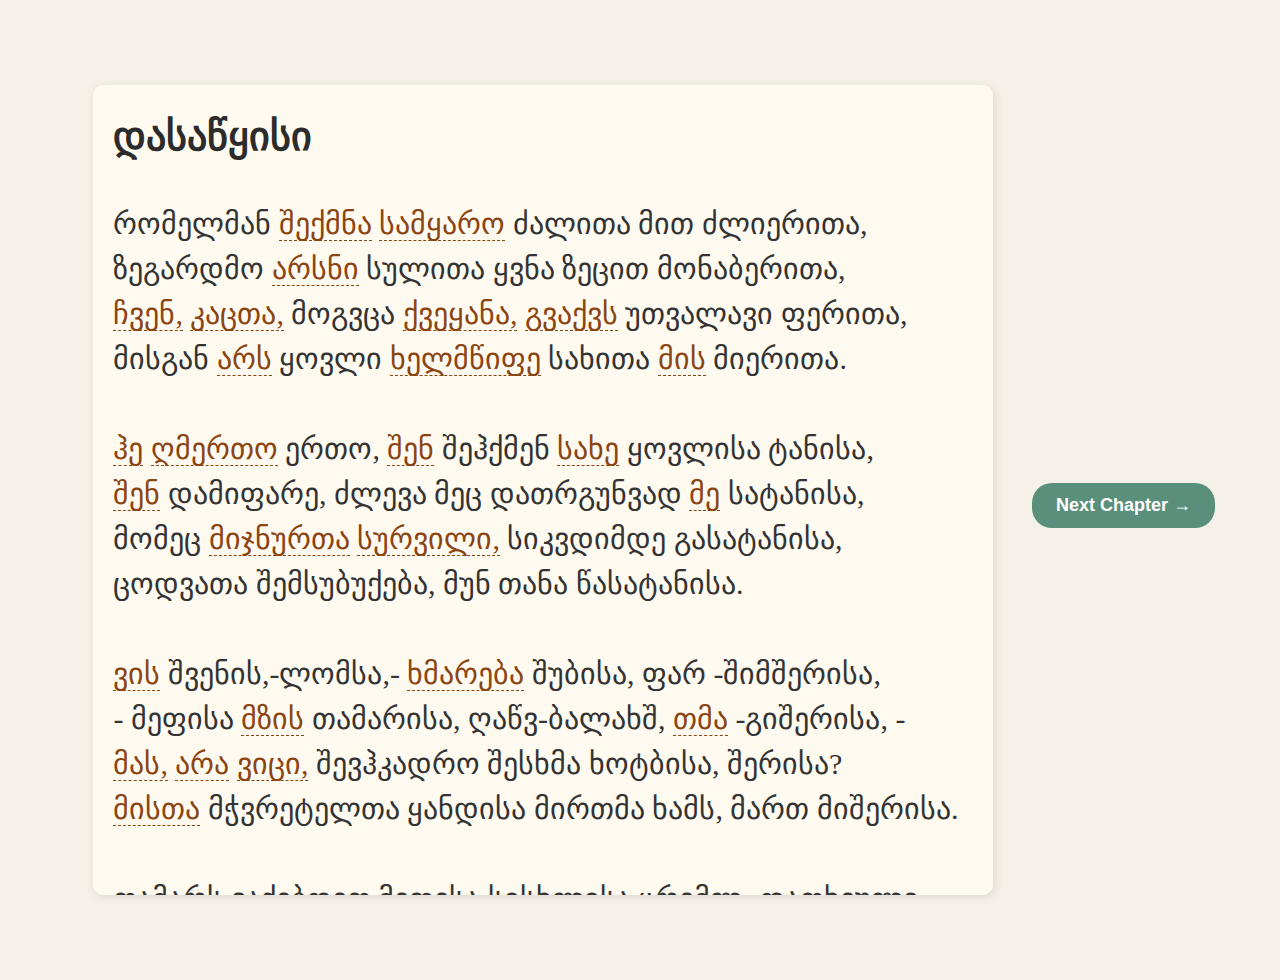
<file: index.html>
<!DOCTYPE html>

<html lang="en">

<head>
    <meta charset="utf-8" />
    <meta content="width=device-width, initial-scale=1.0" name="viewport" />
    <title>Poem - Page 1</title>
    <link href="style.css" rel="stylesheet" />
    <style>
        body {
            font-family: Arial, sans-serif;
            margin: 40px;
            text-align: center;
            background-color: #f5f1e8;
            /* Soft warm background */
            color: #333;
            /* Dark gray text for readability */
        }

        .container {
            max-width: 1400px;
            margin: auto;
            padding: 20px;
        }

        .poem {
            font-family: Georgia, serif;
            /* More readable font */
            font-size: 20px;
            /* Slightly larger font */
            text-align: left;
            line-height: 1.6;
            /* Increase line spacing */
            max-width: 900px;
            margin: auto;
            color: #2c2c2c;
            /* Softer black */
            padding: 20px;
            background: #fffaf0;
            /* Light cream for contrast */
            border-radius: 10px;
            box-shadow: 2px 2px 10px rgba(0, 0, 0, 0.1);
        }

        .poem a {
            color: #8b4513;
            /* Warm brown for links */
            text-decoration: none;
            border-bottom: 1px dashed #8b4513;
            /* Subtle underline */
            transition: color 0.3s ease-in-out;
        }

        .poem a:hover {
            color: #d2691e;
            /* Slightly brighter on hover */
            border-bottom: 1px solid #d2691e;
        }

        .pagination {
            margin-top: 30px;
        }

        .pagination a {
            text-decoration: none;
            background-color: #5a8f7b;
            /* Softer green */
            color: white;
            padding: 12px 24px;
            margin: 5px;
            border-radius: 20px;
            font-size: 18px;
            display: inline-block;
            font-weight: bold;
            transition: background 0.3s ease-in-out;
        }

        .pagination a:hover {
            background-color: #487567;
            /* Darker shade on hover */
        }
    </style>
</head>

<body>
    <div class="container">
        <div class="poem">
            <h1 class="chapter-title">დასაწყისი</h1> <br />

            <p>
                რომელმან <a href="https://en.wiktionary.org/wiki/შექმნა" target="_blank">შექმნა</a> <a
                    href="https://en.wiktionary.org/wiki/სამყარო" target="_blank">სამყარო</a> ძალითა მით ძლიერითა,
                <br />
                ზეგარდმო <a href="https://en.wiktionary.org/wiki/არსი" target="_blank">არსნი</a> სულითა ყვნა ზეცით
                მონაბერითა, <br />
                <a href="https://en.wiktionary.org/wiki/ჩვენ" target="_blank">ჩვენ,</a> <a
                    href="https://en.wiktionary.org/wiki/კაცთა" target="_blank">კაცთა,</a> მოგვცა <a
                    href="https://en.wiktionary.org/wiki/ქვეყანა" target="_blank">ქვეყანა,</a> <a
                    href="https://en.wiktionary.org/wiki/გვაქვს" target="_blank">გვაქვს</a> უთვალავი ფერითა, <br />
                მისგან <a href="https://en.wiktionary.org/wiki/არს" target="_blank">არს</a> ყოვლი <a
                    href="https://en.wiktionary.org/wiki/ხელმწიფე" target="_blank">ხელმწიფე</a> სახითა <a
                    href="https://en.wiktionary.org/wiki/მის" target="_blank">მის</a> მიერითა. <br />
                <br />
                <a href="https://en.wiktionary.org/wiki/ჰე" target="_blank">ჰე</a> <a
                    href="https://en.wiktionary.org/wiki/ღმერთო" target="_blank">ღმერთო</a> ერთო, <a
                    href="https://en.wiktionary.org/wiki/შენ" target="_blank">შენ</a> შეჰქმენ <a
                    href="https://en.wiktionary.org/wiki/სახე" target="_blank">სახე</a> ყოვლისა ტანისა, <br />
                <a href="https://en.wiktionary.org/wiki/შენ" target="_blank">შენ</a> დამიფარე, ძლევა მეც დათრგუნვად <a
                    href="https://en.wiktionary.org/wiki/მე" target="_blank">მე</a> სატანისა, <br />
                მომეც <a href="https://en.wiktionary.org/wiki/მიჯნური" target="_blank">მიჯნურთა</a> <a
                    href="https://en.wiktionary.org/wiki/სურვილი" target="_blank">სურვილი,</a> სიკვდიმდე გასატანისა,
                <br />
                ცოდვათა შემსუბუქება, მუნ თანა წასატანისა. <br />
                <br />
                <a href="https://en.wiktionary.org/wiki/ვის" target="_blank">ვის</a> შვენის,-ლომსა,- <a
                    href="https://en.wiktionary.org/wiki/ხმარება" target="_blank">ხმარება</a> შუბისა, ფარ -შიმშერისა,
                <br />
                - მეფისა <a href="https://en.wiktionary.org/wiki/მზის" target="_blank">მზის</a> თამარისა, ღაწვ-ბალახშ,
                <a href="https://en.wiktionary.org/wiki/თმა" target="_blank">თმა</a> -გიშერისა, - <br />
                <a href="https://en.wiktionary.org/wiki/მას" target="_blank">მას,</a> <a
                    href="https://en.wiktionary.org/wiki/არა" target="_blank">არა</a> <a
                    href="https://en.wiktionary.org/wiki/ვიცი" target="_blank">ვიცი,</a> შევჰკადრო შესხმა ხოტბისა,
                შერისა? <br />
                <a href="https://en.wiktionary.org/wiki/მისი" target="_blank">მისთა</a> მჭვრეტელთა ყანდისა მირთმა ხამს,
                მართ მიშერისა. <br />
                <br />
                თამარს ვაქებდეთ მეფესა სისხლისა ცრემლ -დათხეული, <br />
                ვთქვენი ქებანი <a href="https://en.wiktionary.org/wiki/ვისი" target="_blank">ვისნი</a> <a
                    href="https://en.wiktionary.org/wiki/მე" target="_blank">მე</a> <a
                    href="https://en.wiktionary.org/wiki/არ" target="_blank">არ</a> <a
                    href="https://en.wiktionary.org/wiki/ავად" target="_blank">-ავად</a> <a
                    href="https://en.wiktionary.org/wiki/გამორჩეული" target="_blank">გამორჩეული.</a> <br />
                მელნად ვიხმარე გიშრის <a href="https://en.wiktionary.org/wiki/ტბა" target="_blank">ტბა</a> კალმად <a
                    href="https://en.wiktionary.org/wiki/მე" target="_blank">მე</a> ნა რხეული, <br />
                ვინცა ისმინოს, დაესვას <a href="https://en.wiktionary.org/wiki/ლახვარი" target="_blank">ლახვარი</a> <a
                    href="https://en.wiktionary.org/wiki/გული" target="_blank">გულსა</a> ხეული. <br />
                <br />
                მიბრძანეს <a href="https://en.wiktionary.org/wiki/მათი" target="_blank">მათად</a> საქებრად <a
                    href="https://en.wiktionary.org/wiki/თქმა" target="_blank">თქმა</a> ლექსებისა ტკბილისა, <br />
                ქება <a href="https://en.wiktionary.org/wiki/წარბი" target="_blank">წარბთა</a> <a
                    href="https://en.wiktionary.org/wiki/წამწამი" target="_blank">წამწამთა,</a> თმათა ბაგე-კბილისა,
                <br />
                ბროლ-ბალახშისა თლილისა, <a href="https://en.wiktionary.org/wiki/მის" target="_blank">მის</a> მიჯრით
                მოწყობილისა. <br />
                გასტეხს ქვასაცა <a href="https://en.wiktionary.org/wiki/მაგარი" target="_blank">მაგარსა</a> გვრდემლი
                ტყვიისა ლბილისა. <br />
                <br />
                აწ <a href="https://en.wiktionary.org/wiki/ენა" target="_blank">ენა</a> მინგამოთქმად, <a
                    href="https://en.wiktionary.org/wiki/გული" target="_blank">გული</a> ხელოვანება, - <br />
                <a href="https://en.wiktionary.org/wiki/ძალი" target="_blank">ძალი</a> მომეც შეწევნა შენგნით <a
                    href="https://en.wiktionary.org/wiki/მაქვს" target="_blank">მაქვს,</a> მივსცე <a
                    href="https://en.wiktionary.org/wiki/გონება" target="_blank">გონება;</a> <br />
                მით შევეწივნეთ ტარიელს, ტურფადცა უნხსენება, <br />
                <a href="https://en.wiktionary.org/wiki/მათ" target="_blank">მათ</a> <a
                    href="https://en.wiktionary.org/wiki/სამი" target="_blank">სამთა</a> <a
                    href="https://en.wiktionary.org/wiki/გმირი" target="_blank">გმირთა</a> <a
                    href="https://en.wiktionary.org/wiki/მნათობი" target="_blank">მნათობთა</a> სჭირს ერთმანერთის მონება.
                <br />
                <br />
                მო, დავსხდეთ, ტარიელისთვის <a href="https://en.wiktionary.org/wiki/ცრემლი" target="_blank">ცრემლი</a>
                გვდის შეუშრიბელი; <br />
                მისებრი მართ <a href="https://en.wiktionary.org/wiki/დაბადებით" target="_blank">დაბადებით</a> ვინმცა
                ყოფილა შობილი! <br />
                დავჯე, რუსთველმან გავლექსე, მისთვის გულ-ლახვარ-სობილი, <br />
                აქამდის ამბად ნათქვამი, აწ <a href="https://en.wiktionary.org/wiki/მარგალიტი"
                    target="_blank">მარგალიტი</a> წყობილი. <br />
                <br />
                <a href="https://en.wiktionary.org/wiki/მე" target="_blank">მე,</a> რუსთველი, ხელობითა ვიქმ საქმესა <a
                    href="https://en.wiktionary.org/wiki/ამა" target="_blank">ამა</a> <a
                    href="https://en.wiktionary.org/wiki/დარი" target="_blank">დარი:</a> <br />
                <a href="https://en.wiktionary.org/wiki/ვის" target="_blank">ვის</a> მორჩილობს <a
                    href="https://en.wiktionary.org/wiki/ჯარი" target="_blank">ჯარი</a> სპათა, მისთვის ვხელობ, მისთვის
                <a href="https://en.wiktionary.org/wiki/მკვდარი" target="_blank">მკვდარი;</a> <br />
                დავუძლურდი, მიჯნურთათვის <a href="https://en.wiktionary.org/wiki/კვლა" target="_blank">კვლა</a> <a
                    href="https://en.wiktionary.org/wiki/წამალი" target="_blank">წამალი</a> <a
                    href="https://en.wiktionary.org/wiki/არსით" target="_blank">არსით</a> <a
                    href="https://en.wiktionary.org/wiki/არი" target="_blank">არი,</a> <br />
                <a href="https://en.wiktionary.org/wiki/ანუ" target="_blank">ანუ</a> მომცეს განკურნება, <a
                    href="https://en.wiktionary.org/wiki/ანუ" target="_blank">ანუ</a> <a
                    href="https://en.wiktionary.org/wiki/მიწა" target="_blank">მიწა</a> <a
                    href="https://en.wiktionary.org/wiki/მე" target="_blank">მე</a> სამარი. <br />
                <br />
                <a href="https://en.wiktionary.org/wiki/ესე" target="_blank">ესე</a> <a
                    href="https://en.wiktionary.org/wiki/ამბავი" target="_blank">ამბავი</a> <a
                    href="https://en.wiktionary.org/wiki/სპარსული" target="_blank">სპარსული,</a> <a
                    href="https://en.wiktionary.org/wiki/ქართული" target="_blank">ქართულად</a> ნათარგმანები, <br />
                <a href="https://en.wiktionary.org/wiki/ვით" target="_blank">ვით</a> <a
                    href="https://en.wiktionary.org/wiki/მარგალიტი" target="_blank">მარგალიტი</a> <a
                    href="https://en.wiktionary.org/wiki/ობოლი" target="_blank">ობოლი,</a> ხელის-ხელ საგოგმანები, <br />
                ვპოვე <a href="https://en.wiktionary.org/wiki/ლექსი" target="_blank">ლექსად</a> გარდავთქვი, <a
                    href="https://en.wiktionary.org/wiki/საქმე" target="_blank">საქმე</a> ვქმენ საჭოჭმანები, <br />
                ჩემმან ხელ-მქმნელმან დამმართოს ლაღმან ლამაზმა ნები. <br />
                <br />
                <a href="https://en.wiktionary.org/wiki/თვალი" target="_blank">თვალთა</a> მისგან უნათლოთა, ენატრამცა <a
                    href="https://en.wiktionary.org/wiki/ახლად" target="_blank">ახლად</a> <a
                    href="https://en.wiktionary.org/wiki/ჩენა" target="_blank">ჩენა;</a> <br />
                <a href="https://en.wiktionary.org/wiki/აჰა" target="_blank">აჰა,</a> <a
                    href="https://en.wiktionary.org/wiki/გული" target="_blank">გული</a> გამიჯნურდა, მიხვდომია <a
                    href="https://en.wiktionary.org/wiki/ველი" target="_blank">ველთა</a> რბენა! <br />
                მიაჯეთ <a href="https://en.wiktionary.org/wiki/ვინ" target="_blank">ვინ,</a> <a
                    href="https://en.wiktionary.org/wiki/ხორცი" target="_blank">ხორცთა</a> <a
                    href="https://en.wiktionary.org/wiki/დაწვა" target="_blank">დაწვა</a> კმარის, <a
                    href="https://en.wiktionary.org/wiki/მისცეს" target="_blank">მისცეს</a> <a
                    href="https://en.wiktionary.org/wiki/სული" target="_blank">სულთა</a> <a
                    href="https://en.wiktionary.org/wiki/ლხენა" target="_blank">ლხენა.</a> <br />
                <a href="https://en.wiktionary.org/wiki/სამი" target="_blank">სამთა</a> <a
                    href="https://en.wiktionary.org/wiki/ფერი" target="_blank">ფერთა</a> საქებელთა <a
                    href="https://en.wiktionary.org/wiki/ლამის" target="_blank">ლამის</a> <a
                    href="https://en.wiktionary.org/wiki/ლექსი" target="_blank">ლექსთა</a> უნვლენა. <br />
                <br />
                რაცა <a href="https://en.wiktionary.org/wiki/ვის" target="_blank">ვის</a> <a
                    href="https://en.wiktionary.org/wiki/რა" target="_blank">რა</a> ბედმან <a
                    href="https://en.wiktionary.org/wiki/მისცეს" target="_blank">მისცეს,</a> დასჯერდეს <a
                    href="https://en.wiktionary.org/wiki/მას" target="_blank">მას</a> უბნობდეს: <br />
                <a href="https://en.wiktionary.org/wiki/მუშა" target="_blank">მუშა</a> <a
                    href="https://en.wiktionary.org/wiki/მიწყივ" target="_blank">მიწყივ</a> მუშაკობდეს, <a
                    href="https://en.wiktionary.org/wiki/მეომარი" target="_blank">მეომარი</a> გულოვნობდეს; <br />
                <a href="https://en.wiktionary.org/wiki/კვლა" target="_blank">კვლა</a> <a
                    href="https://en.wiktionary.org/wiki/მიჯნური" target="_blank">მიჯნურსა</a> მიჯნურობა უყვარდეს
                გამოსცნობდეს, <br />
                არცა ვისგან დაიწუნოს, არცა სხვასა უწუნობდეს. <br />
                <br />
                შაირობა პირველადვე სიბრძნისაა <a href="https://en.wiktionary.org/wiki/ერთი" target="_blank">ერთი</a> <a
                    href="https://en.wiktionary.org/wiki/დარგი" target="_blank">დარგი,</a> <br />
                საღმრთო, საღმრთოდ გასაგონი, მსმენელთათვის <a href="https://en.wiktionary.org/wiki/დიდი"
                    target="_blank">დიდი</a> <a href="https://en.wiktionary.org/wiki/მარგი" target="_blank">მარგი,</a>
                <br />
                <a href="https://en.wiktionary.org/wiki/კვლა" target="_blank">კვლა</a> აქაცა ეამების, ვინცა ისმენს <a
                    href="https://en.wiktionary.org/wiki/კაცი" target="_blank">კაცი</a> ვარგი; <br />
                <a href="https://en.wiktionary.org/wiki/გრძელი" target="_blank">გრძელი</a> <a
                    href="https://en.wiktionary.org/wiki/სიტყვა" target="_blank">სიტყვა</a> <a
                    href="https://en.wiktionary.org/wiki/მოკლედ" target="_blank">მოკლედ</a> ითქმის, შაირია ამად <a
                    href="https://en.wiktionary.org/wiki/კარგი" target="_blank">კარგი.</a> <br />
                <br />
                ვითა <a href="https://en.wiktionary.org/wiki/ცხენი" target="_blank">ცხენსა</a> <a
                    href="https://en.wiktionary.org/wiki/შარა" target="_blank">შარა</a> <a
                    href="https://en.wiktionary.org/wiki/გრძელი" target="_blank">გრძელი</a> გამოსცდის <a
                    href="https://en.wiktionary.org/wiki/დიდი" target="_blank">დიდი</a> რბევა, <br />
                მობურთალსა-მოედანი, <a href="https://en.wiktionary.org/wiki/მართლად" target="_blank">მართლად</a> <a
                    href="https://en.wiktionary.org/wiki/ცემა" target="_blank">ცემა,</a> <a
                    href="https://en.wiktionary.org/wiki/მარჯვედ" target="_blank">მარჯვედ</a> ქნევა, <br />
                მართ აგრევე მელექსესადლექსთა <a href="https://en.wiktionary.org/wiki/გრძელი" target="_blank">გრძელთა</a>
                <a href="https://en.wiktionary.org/wiki/თქმა" target="_blank">თქმა</a> ხევა, <br />
                <a href="https://en.wiktionary.org/wiki/რა" target="_blank">რა</a> მისჭირდეს <a
                    href="https://en.wiktionary.org/wiki/საუბარი" target="_blank">საუბარი</a> დაუწყოს ლექსმან ლევა...
                <br />
                <br />
                მაშინღა ნახეთ მელექსე <a href="https://en.wiktionary.org/wiki/მისი" target="_blank">მისი</a> მოშაირობა,
                <br />
                <a href="https://en.wiktionary.org/wiki/რა" target="_blank">რა</a> ვეღარ მიხვდეს <a
                    href="https://en.wiktionary.org/wiki/ქართული" target="_blank">ქართულსა,</a> დაუწყოს ლექსმან ძვირობა,
                <br />
                <a href="https://en.wiktionary.org/wiki/არ" target="_blank">არ</a> შეამოკლოს <a
                    href="https://en.wiktionary.org/wiki/ქართული" target="_blank">ქართული,</a> <a
                    href="https://en.wiktionary.org/wiki/არა" target="_blank">არა</a> ქმნას სიტყვა-მცირობა, <br />
                <br />
                ხელდმარჯვედ სცემდეს <a href="https://en.wiktionary.org/wiki/ჩოგანი" target="_blank">ჩოგანსა,</a> იხმაროს
                <a href="https://en.wiktionary.org/wiki/დიდი" target="_blank">დიდი</a> <a
                    href="https://en.wiktionary.org/wiki/გმირობა" target="_blank">გმირობა.</a> <br />
                <br />
                მოშაირე <a href="https://en.wiktionary.org/wiki/არა" target="_blank">არა</a> ჰქვიან, <a
                    href="https://en.wiktionary.org/wiki/თუ" target="_blank">თუ</a> <a
                    href="https://en.wiktionary.org/wiki/სადმე" target="_blank">სადმე</a> თქვას <a
                    href="https://en.wiktionary.org/wiki/ერთი" target="_blank">ერთი,</a> <a
                    href="https://en.wiktionary.org/wiki/ორი" target="_blank">ორი;</a> <br />
                <a href="https://en.wiktionary.org/wiki/თავი" target="_blank">თავი</a> <a
                    href="https://en.wiktionary.org/wiki/ყოლა" target="_blank">ყოლა</a> <a
                    href="https://en.wiktionary.org/wiki/ნუ" target="_blank">ნუ</a> <a
                    href="https://en.wiktionary.org/wiki/ჰგონია" target="_blank">ჰგონია</a> მელექსეთა <a
                    href="https://en.wiktionary.org/wiki/კარგი" target="_blank">კარგთა</a> <a
                    href="https://en.wiktionary.org/wiki/სწორი" target="_blank">სწორი;</a> <br />
                განაღა თქვას <a href="https://en.wiktionary.org/wiki/ერთი" target="_blank">ერთი,</a> <a
                    href="https://en.wiktionary.org/wiki/ორი" target="_blank">ორი,</a> უმსგავსო შორი-შორი, <br />
                <a href="https://en.wiktionary.org/wiki/მაგრა" target="_blank">მაგრა</a> <a
                    href="https://en.wiktionary.org/wiki/იტყვის" target="_blank">იტყვის:</a> მჩემი სჯობსონ, უცილობლობს
                ვითა <a href="https://en.wiktionary.org/wiki/ჯორი" target="_blank">ჯორი.</a> <br />
                <br />
                <a href="https://en.wiktionary.org/wiki/მეორე" target="_blank">მეორე</a> <a
                    href="https://en.wiktionary.org/wiki/ლექსი" target="_blank">ლექსი</a> ცოტაი, <a
                    href="https://en.wiktionary.org/wiki/ნაწილი" target="_blank">ნაწილი</a> მოშაირეთა, <br />
                <a href="https://en.wiktionary.org/wiki/არ" target="_blank">არ</a> ძალდუც სრულ <a
                    href="https://en.wiktionary.org/wiki/ქმნა" target="_blank">-ქმნა</a> სიტყვათა, გულისა გასაგმირეთა,
                <br />
                ვამსგავსე <a href="https://en.wiktionary.org/wiki/მშვილდი" target="_blank">მშვილდი</a> ბედითი <a
                    href="https://en.wiktionary.org/wiki/ყმაწვილი" target="_blank">ყმაწვილთა</a> მონადირეთა: <br />
                <a href="https://en.wiktionary.org/wiki/დიდი" target="_blank">დიდსა</a> <a
                    href="https://en.wiktionary.org/wiki/ვერ" target="_blank">ვერ</a> მოჰკლვენ, <a
                    href="https://en.wiktionary.org/wiki/ხელად" target="_blank">ხელად</a> <a
                    href="https://en.wiktionary.org/wiki/აქვს" target="_blank">აქვს</a> ხოცა <a
                    href="https://en.wiktionary.org/wiki/ნადირი" target="_blank">ნადირთა</a> მცირეთა. <br />
                <br />
                <a href="https://en.wiktionary.org/wiki/მესამე" target="_blank">მესამე</a> <a
                    href="https://en.wiktionary.org/wiki/ლექსი" target="_blank">ლექსი</a> <a
                    href="https://en.wiktionary.org/wiki/კარგი" target="_blank">კარგი</a> <a
                    href="https://en.wiktionary.org/wiki/არს" target="_blank">არს</a> სანადიმოდ, სამღერელად, <br />
                სააშიკოდ, სალაღობოდ, <a href="https://en.wiktionary.org/wiki/ამხანაგი" target="_blank">ამხანაგთა</a>
                სათრეველად; <br />
                <a href="https://en.wiktionary.org/wiki/ჩვენ" target="_blank">ჩვენ</a> მათიცა გვეამების, რაცა ოდენ თქვან
                <a href="https://en.wiktionary.org/wiki/ნათელი" target="_blank">ნათელად.</a> <br />
                მოშაირე <a href="https://en.wiktionary.org/wiki/არა" target="_blank">არა</a> ჰქვიან, ვერას <a
                    href="https://en.wiktionary.org/wiki/იტყვის" target="_blank">იტყვის</a> ვინცა <a
                    href="https://en.wiktionary.org/wiki/გრძელი" target="_blank">გრძელად.</a> <br />
                <br />
                ხამს, მელექსე ნაჭირვებსა <a href="https://en.wiktionary.org/wiki/მისი" target="_blank">მისსა</a> <a
                    href="https://en.wiktionary.org/wiki/ცუდად" target="_blank">ცუდად</a> <a
                    href="https://en.wiktionary.org/wiki/არ" target="_blank">არ</a> აბრკმობდეს, <br />
                <a href="https://en.wiktionary.org/wiki/ერთი" target="_blank">ერთი</a> უჩნდეს სამიჯნურო, <a
                    href="https://en.wiktionary.org/wiki/ერთი" target="_blank">ერთსა</a> ვისმე აშიკობდეს, <br />
                ყოვლსა მისთვის ხელოვნობდეს, <a href="https://en.wiktionary.org/wiki/მას" target="_blank">მას</a>
                აქებდეს, <a href="https://en.wiktionary.org/wiki/მას" target="_blank">მას</a> ამკობდეს, - <br />
                მისგან <a href="https://en.wiktionary.org/wiki/კიდე" target="_blank">კიდე</a> ნურა <a
                    href="https://en.wiktionary.org/wiki/უნდა" target="_blank">უნდა,</a> - მისთვის <a
                    href="https://en.wiktionary.org/wiki/ენა" target="_blank">ენა</a> - მუსიკობდეს. <br />
                <br />
                <a href="https://en.wiktionary.org/wiki/ჩემი" target="_blank">ჩემი</a> აწ ცანით ყოველმან, <a
                    href="https://en.wiktionary.org/wiki/მას" target="_blank">მას</a> ვაქებ, ვინცა მიქია; <br />
                <a href="https://en.wiktionary.org/wiki/ესე" target="_blank">ესე</a> მიჩს <a
                    href="https://en.wiktionary.org/wiki/დიდი" target="_blank">დიდად</a> <a
                    href="https://en.wiktionary.org/wiki/სახელად" target="_blank">სახელად,</a> <a
                    href="https://en.wiktionary.org/wiki/არ" target="_blank">არ</a> <a
                    href="https://en.wiktionary.org/wiki/თავი" target="_blank">თავი</a> გამიქიქია! <br />
                იგია <a href="https://en.wiktionary.org/wiki/ჩემი" target="_blank">ჩემი</a> <a
                    href="https://en.wiktionary.org/wiki/სიცოცხლე" target="_blank">სიცოცხლე,</a> უწყალო ვითა <a
                    href="https://en.wiktionary.org/wiki/ჯიქია" target="_blank">ჯიქია;</a> <br />
                <a href="https://en.wiktionary.org/wiki/მისი" target="_blank">მისი</a> <a
                    href="https://en.wiktionary.org/wiki/სახელი" target="_blank">სახელი</a> შეფარვით ქვემორე მითქვამს,
                მიქია. <br />
                <br />
                <a href="https://en.wiktionary.org/wiki/ვთქვა" target="_blank">ვთქვა</a> მიჯნურობა <a
                    href="https://en.wiktionary.org/wiki/პირველი" target="_blank">პირველი</a> <a
                    href="https://en.wiktionary.org/wiki/ტომი" target="_blank">ტომი</a> <a
                    href="https://en.wiktionary.org/wiki/გვარი" target="_blank">გვართა</a> ზენათა, <br />
                <a href="https://en.wiktionary.org/wiki/ძნელად" target="_blank">ძნელად</a> სათქმელი, <a
                    href="https://en.wiktionary.org/wiki/საჭირო" target="_blank">საჭირო</a> გამოსაგები ენათა; <br />
                იგია <a href="https://en.wiktionary.org/wiki/საქმე" target="_blank">საქმე</a> საზეო, მომცემი
                აღმაფრენათა; <br />
                ვინცა ეცდების, თმობამცა ჰქონმრავალთა წყენათა. <br />
                <br />
                <a href="https://en.wiktionary.org/wiki/მას" target="_blank">მას</a> <a
                    href="https://en.wiktionary.org/wiki/ერთი" target="_blank">ერთსა</a> მიჯნურობასა <a
                    href="https://en.wiktionary.org/wiki/ჭკვიანი" target="_blank">ჭკვიანნი</a> <a
                    href="https://en.wiktionary.org/wiki/ვერ" target="_blank">ვერ</a> მიხვდებიან, <br />
                <a href="https://en.wiktionary.org/wiki/ენა" target="_blank">ენა</a> დაშვრების, მსმენლისა ყურნიცა
                დავალდებიან; <br />
                <br />
                ვთქვნე ხელობანი ქვენანი, <a href="https://en.wiktionary.org/wiki/რომელი" target="_blank">რომელნი</a> <a
                    href="https://en.wiktionary.org/wiki/ხორცი" target="_blank">ხორცთა</a> ხვდებიან; <br />
                მართ მასვე ჰბაძავენ, <a href="https://en.wiktionary.org/wiki/თუ" target="_blank">თუ</a> ოდეს <a
                    href="https://en.wiktionary.org/wiki/არ" target="_blank">არ</a> სიძვენ, შორით ბნდებიან. <br />
                <br />
                <a href="https://en.wiktionary.org/wiki/მიჯნური" target="_blank">მიჯნური</a> <a
                    href="https://en.wiktionary.org/wiki/შმაგი" target="_blank">შმაგსა</a> გვიქვიან არაბულითა ენითა.
                <br />
                მით რომე შმაგობს მისისა ვერ-მიხვდომისა წყენითა; <br />
                <a href="https://en.wiktionary.org/wiki/ზოგი" target="_blank">ზოგთა</a> <a
                    href="https://en.wiktionary.org/wiki/აქვს" target="_blank">აქვს</a> საღმრთო <a
                    href="https://en.wiktionary.org/wiki/სიახლე" target="_blank">სიახლე,</a> დაშვრების აღმაფრენითა,
                <br />
                <a href="https://en.wiktionary.org/wiki/კვლა" target="_blank">კვლა</a> <a
                    href="https://en.wiktionary.org/wiki/ზოგი" target="_blank">ზოგთა</a> ქვე უც <a
                    href="https://en.wiktionary.org/wiki/ბუნება" target="_blank">ბუნება</a> <a
                    href="https://en.wiktionary.org/wiki/კეკლუცი" target="_blank">კეკლუცთა</a> ზედან ფრფენითა. <br />
                <br />
                <a href="https://en.wiktionary.org/wiki/მიჯნური" target="_blank">მიჯნურსა</a> <a
                    href="https://en.wiktionary.org/wiki/თვალი" target="_blank">თვალად</a> სიტურფე მართებს, მართ ვითა
                მზეობა, <br />
                <a href="https://en.wiktionary.org/wiki/სიბრძნე" target="_blank">სიბრძნე,</a> <a
                    href="https://en.wiktionary.org/wiki/სიუხვე" target="_blank">სიუხვე,</a> <a
                    href="https://en.wiktionary.org/wiki/სიმდიდრე" target="_blank">სიმდიდრე,</a> სიყმე <a
                    href="https://en.wiktionary.org/wiki/მოცალეობა" target="_blank">მოცალეობა.</a> <br />
                <a href="https://en.wiktionary.org/wiki/ენა" target="_blank">ენა,</a> <a
                    href="https://en.wiktionary.org/wiki/გონება" target="_blank">გონება,</a> <a
                    href="https://en.wiktionary.org/wiki/დათმობა" target="_blank">დათმობა,</a> მძლეთა მებრძოლთა მძლეობა.
                <br />
                ვისცა <a href="https://en.wiktionary.org/wiki/ეს" target="_blank">ეს</a> <a
                    href="https://en.wiktionary.org/wiki/სრულად" target="_blank">სრულად</a> <a
                    href="https://en.wiktionary.org/wiki/არა" target="_blank">არა</a> სჭირს, <a
                    href="https://en.wiktionary.org/wiki/აკლია" target="_blank">აკლია</a> მიჯნურთ <a
                    href="https://ka.wiktionary.org/wiki/ზნეობა" target="_blank">ზნეობა.</a> <br />
                <br />
                მიჯნურობა <a href="https://en.wiktionary.org/wiki/არის" target="_blank">არის</a> <a
                    href="https://en.wiktionary.org/wiki/ტურფა" target="_blank">ტურფა,</a> საცოდნელად <a
                    href="https://en.wiktionary.org/wiki/ძნელი" target="_blank">ძნელი</a> <a
                    href="https://en.wiktionary.org/wiki/გვარი" target="_blank">გვარი;</a> <br />
                მიჯნურობა <a href="https://en.wiktionary.org/wiki/სხვა" target="_blank">სხვა</a> რამეა, <a
                    href="https://en.wiktionary.org/wiki/არ" target="_blank">არ</a> სიძვისა დასადარი: <br />
                <a href="https://en.wiktionary.org/wiki/იგი" target="_blank">იგი</a> სხვაა, სიძვა სხვაა, <a
                    href="https://en.wiktionary.org/wiki/შუა" target="_blank">შუა</a> უზის <a
                    href="https://en.wiktionary.org/wiki/დიდი" target="_blank">დიდი</a> <a
                    href="https://en.wiktionary.org/wiki/ზღვარი" target="_blank">ზღვარი,</a> <br />
                ნუვინ გარევთ ერთმანერთსა! გესმის <a href="https://en.wiktionary.org/wiki/ჩემი" target="_blank">ჩემი</a>
                ნაუბარი? <br />
                <br />
                ხამს <a href="https://en.wiktionary.org/wiki/მიჯნური" target="_blank">მიჯნური</a> ხანიერი, <a
                    href="https://en.wiktionary.org/wiki/არ" target="_blank">არ</a> <a
                    href="https://en.wiktionary.org/wiki/მეძავი" target="_blank">მეძავი,</a> <a
                    href="https://en.wiktionary.org/wiki/ბილწი" target="_blank">ბილწი,</a> <a
                    href="https://en.wiktionary.org/wiki/მრუში" target="_blank">მრუში,</a> <br />
                <a href="https://en.wiktionary.org/wiki/რა" target="_blank">რა</a> მოშორდეს მოყვარესა, გაამრავლოს
                სულთქმა, უში, <br />
                <a href="https://en.wiktionary.org/wiki/გული" target="_blank">გული</a> <a
                    href="https://en.wiktionary.org/wiki/ერთი" target="_blank">ერთსა</a> დააჯეროს, <a
                    href="https://en.wiktionary.org/wiki/კუშტი" target="_blank">კუშტი</a> მიხვდეს, თუნქუში; <br />
                მძულს <a href="https://en.wiktionary.org/wiki/უგულო" target="_blank">უგულო</a> <a
                    href="https://en.wiktionary.org/wiki/სიყვარული" target="_blank">სიყვარული,</a> ხვევნა, <a
                    href="https://en.wiktionary.org/wiki/კოცნა" target="_blank">კოცნა,</a> მტლაშიდმტლუში. <br />
                <br />
                <a href="https://en.wiktionary.org/wiki/ამა" target="_blank">ამა</a> საქმესა <a
                    href="https://en.wiktionary.org/wiki/მიჯნური" target="_blank">მიჯნური</a> <a
                    href="https://en.wiktionary.org/wiki/ნუ" target="_blank">ნუ</a> უხმობს მიჯნურობასა: <br />
                <a href="https://en.wiktionary.org/wiki/დღეს" target="_blank">დღეს</a> <a
                    href="https://en.wiktionary.org/wiki/ერთი" target="_blank">ერთი</a> უნდეს, ხვალე <a
                    href="https://en.wiktionary.org/wiki/სხვა" target="_blank">სხვა,</a> სთმობდეს გაყრისა თმობასა;
                <br />
                <a href="https://en.wiktionary.org/wiki/ესე" target="_blank">ესე</a> მღერასა ბედითსა ჰგავს, <a
                    href="https://en.wiktionary.org/wiki/ვაჟი" target="_blank">ვაჟთა</a> ყმაწვილობასა. <br />
                <a href="https://en.wiktionary.org/wiki/კარგი" target="_blank">კარგი</a> <a
                    href="https://en.wiktionary.org/wiki/მიჯნური" target="_blank">მიჯნური</a> იგია, <a
                    href="https://en.wiktionary.org/wiki/ვინ" target="_blank">ვინ</a> იქმს სოფლისა თმობასა. <br />
                <br />
                <a href="https://en.wiktionary.org/wiki/არს" target="_blank">არს</a> <a
                    href="https://en.wiktionary.org/wiki/პირველი" target="_blank">პირველი</a> მიჯნურობა არ-დაჩენა <a
                    href="https://en.wiktionary.org/wiki/ჭირი" target="_blank">ჭირთა,</a> <a
                    href="https://en.wiktionary.org/wiki/მალვა" target="_blank">მალვა,</a> <br />
                თავის-წინა იგონებდეს, ნიადაგმცა ჰქონხალვა, <br />
                შორით ბნედა, შორით კვდომა, შორით <a href="https://en.wiktionary.org/wiki/დაგვა"
                    target="_blank">დაგვა,</a> შორით <a href="https://en.wiktionary.org/wiki/ალვა"
                    target="_blank">ალვა,</a> <br />
                დათმოს წყრომა მეფეთაგან, <a href="https://en.wiktionary.org/wiki/მისი" target="_blank">მისი</a> ჰქონდეს
                <a href="https://en.wiktionary.org/wiki/შიში" target="_blank">შიში,</a> <a
                    href="https://en.wiktionary.org/wiki/კრძალვა" target="_blank">კრძალვა.</a> <br />
                <br />
                ხამს, <a href="https://en.wiktionary.org/wiki/თავისი" target="_blank">თავისსა</a> <a
                    href="https://en.wiktionary.org/wiki/ხვაშიადი" target="_blank">ხვაშიადსა</a> არვისთანა ამჟღავნებდეს,
                <br />
                <br />
                <a href="https://en.wiktionary.org/wiki/არ" target="_blank">არ</a> ბედითად მჰაისნ ზმიდეს, მოყვარესა
                აყივნებდეს, <br />
                <a href="https://en.wiktionary.org/wiki/არსით" target="_blank">არსით</a> აჩნდეს მიჯნურობა,
                არასაიფერებდეს, <br />
                მისთვის <a href="https://en.wiktionary.org/wiki/ჭირი" target="_blank">ჭირი</a> <a
                    href="https://en.wiktionary.org/wiki/ლხინი" target="_blank">ლხინად</a> უჩნდეს, მისთვის <a
                    href="https://en.wiktionary.org/wiki/ცეცხლი" target="_blank">ცეცხლსა</a> მოიდებდეს. <br />
                <br />
                <a href="https://en.wiktionary.org/wiki/მას" target="_blank">მას</a> უშმაგო <a
                    href="https://en.wiktionary.org/wiki/ვით" target="_blank">ვით</a> მიენდოს, <a
                    href="https://en.wiktionary.org/wiki/ვინ" target="_blank">ვინ</a> <a
                    href="https://en.wiktionary.org/wiki/მოყვარე" target="_blank">მოყვარე</a> გაამჩივნოს? <br />
                <a href="https://en.wiktionary.org/wiki/ამის" target="_blank">ამის</a> <a
                    href="https://en.wiktionary.org/wiki/მეტი" target="_blank">მეტი</a> რამცა ირგო: <a
                    href="https://en.wiktionary.org/wiki/მას" target="_blank">მას</a> ავნოს თვითცა ივნოს. <br />
                რათამეღა ასახელოს, <a href="https://en.wiktionary.org/wiki/რა" target="_blank">რა</a> სიტყვითა
                მოაყივნოს? <br />
                <a href="https://en.wiktionary.org/wiki/რა" target="_blank">რა</a> ჰგავა, <a
                    href="https://en.wiktionary.org/wiki/თუ" target="_blank">თუ</a> მოყვარესა კაცმან <a
                    href="https://en.wiktionary.org/wiki/გული" target="_blank">გული</a> <a
                    href="https://en.wiktionary.org/wiki/არ" target="_blank">არ</a> ატკივნოს! <br />
                <br />
                მიკვირს, <a href="https://en.wiktionary.org/wiki/კაცი" target="_blank">კაცი</a> <a
                    href="https://en.wiktionary.org/wiki/რად" target="_blank">რად</a> იფერებს საყვარლისა <a
                    href="https://en.wiktionary.org/wiki/სიყვარული" target="_blank">სიყვარულსა:</a> <br />
                ვინცა <a href="https://en.wiktionary.org/wiki/უყვარს" target="_blank">უყვარს,</a> <a
                    href="https://en.wiktionary.org/wiki/რად" target="_blank">რად</a> აყივნებს მისთვის <a
                    href="https://en.wiktionary.org/wiki/მკვდარი" target="_blank">მკვდარი,</a> მისთვის <a
                    href="https://en.wiktionary.org/wiki/წყლული" target="_blank">წყლულსა?!</a> <br />
                <a href="https://en.wiktionary.org/wiki/თუ" target="_blank">თუ</a> <a
                    href="https://en.wiktionary.org/wiki/არ" target="_blank">არ</a> <a
                    href="https://en.wiktionary.org/wiki/უყვარს" target="_blank">უყვარს,</a> <a
                    href="https://en.wiktionary.org/wiki/რად" target="_blank">რად</a> <a
                    href="https://en.wiktionary.org/wiki/არა" target="_blank">არა</a> <a
                    href="https://en.wiktionary.org/wiki/სძულს" target="_blank">სძულს?</a> <a
                    href="https://en.wiktionary.org/wiki/რად" target="_blank">რად</a> აყივნებს, რაცა სძულსა?! <br />
                <a href="https://en.wiktionary.org/wiki/ავი" target="_blank">ავსა</a> <a
                    href="https://en.wiktionary.org/wiki/კაცი" target="_blank">კაცსა</a> <a
                    href="https://en.wiktionary.org/wiki/ავი" target="_blank">ავი</a> <a
                    href="https://en.wiktionary.org/wiki/სიტყვა" target="_blank">სიტყვა</a> ურჩევნია <a
                    href="https://en.wiktionary.org/wiki/სული" target="_blank">სულსა,</a> <a
                    href="https://en.wiktionary.org/wiki/გული" target="_blank">გულსა.</a> <br />
                <br />
                <a href="https://en.wiktionary.org/wiki/თუ" target="_blank">თუ</a> <a
                    href="https://en.wiktionary.org/wiki/მოყვარე" target="_blank">მოყვარე</a> მოყვრისათვის ტირს, <a
                    href="https://en.wiktionary.org/wiki/ტირილი" target="_blank">ტირილსა</a> ემართლების; <br />
                <a href="https://en.wiktionary.org/wiki/სიარული" target="_blank">სიარული,</a> <a
                    href="https://en.wiktionary.org/wiki/მარტოობა" target="_blank">მარტოობა</a> შვენის, გაჭრად
                დაეთვლების; <br />
                იგონებდეს, მისგან <a href="https://en.wiktionary.org/wiki/კიდე" target="_blank">კიდე</a> ნურაოდეს
                მოეცლების, <br />
                <a href="https://en.wiktionary.org/wiki/არ" target="_blank">არ</a> დააჩნდეს მიჯნურობა, <a
                    href="https://en.wiktionary.org/wiki/სჯობს" target="_blank">სჯობს,</a> <a
                    href="https://en.wiktionary.org/wiki/თუ" target="_blank">თუ</a> <a
                    href="https://en.wiktionary.org/wiki/კაცი" target="_blank">კაცსა</a> ეახლების. <br />
                <br />
            </p>
        </div>
        <div class="pagination">
            <a href="page2.html">Next Chapter →</a>
        </div>
    </div>
</body>

</html>
</file>
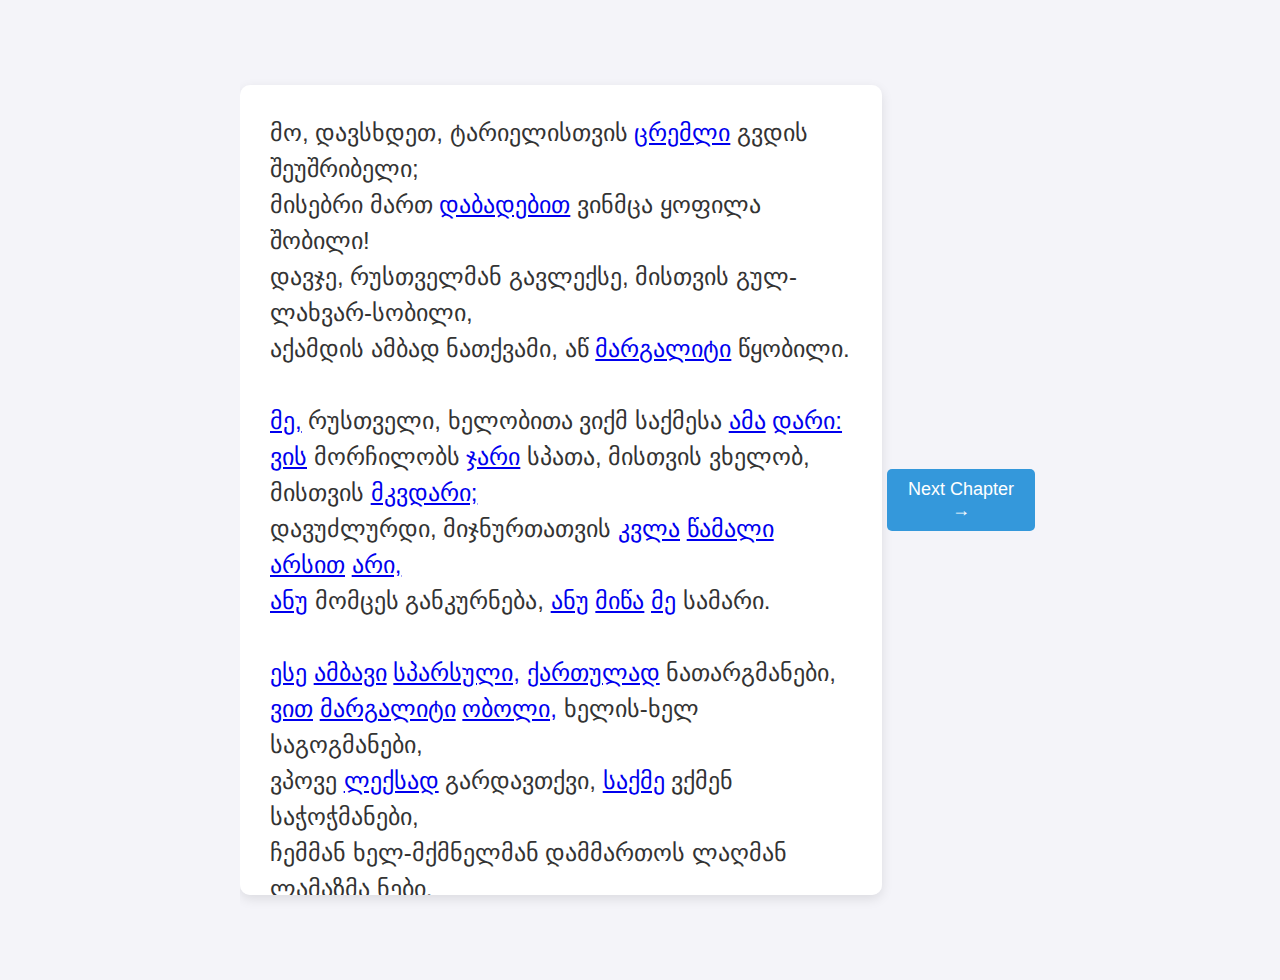
<file: index_old.html>
<!-- <!DOCTYPE html>

<html lang="en">
<head>
<meta charset="utf-8"/>
<meta content="width=device-width, initial-scale=1.0" name="viewport"/>
<title>Poem</title>
<link href="style.css" rel="stylesheet"/>
</head>
<body>
<div class="container">
<div class="poem">
<p>
მო, დავსხდეთ, ტარიელისთვის <a href="https://en.wiktionary.org/wiki/ცრემლი" target="_blank">ცრემლი</a> გვდის შეუშრიბელი; </br>
მისებრი მართ <a href="https://en.wiktionary.org/wiki/დაბადებით" target="_blank">დაბადებით</a> ვინმცა ყოფილა შობილი! </br>
დავჯე, რუსთველმან გავლექსე, მისთვის გულ-ლახვარ-სობილი, </br>
აქამდის ამბად ნათქვამი, აწ <a href="https://en.wiktionary.org/wiki/მარგალიტი" target="_blank">მარგალიტი</a> წყობილი. </br>
</br>
<a href="https://en.wiktionary.org/wiki/მე" target="_blank">მე,</a> რუსთველი, ხელობითა ვიქმ საქმესა <a href="https://en.wiktionary.org/wiki/ამა" target="_blank">ამა</a> <a href="https://en.wiktionary.org/wiki/დარი" target="_blank">დარი:</a> </br>
<a href="https://en.wiktionary.org/wiki/ვის" target="_blank">ვის</a> მორჩილობს <a href="https://en.wiktionary.org/wiki/ჯარი" target="_blank">ჯარი</a> სპათა, მისთვის ვხელობ, მისთვის <a href="https://en.wiktionary.org/wiki/მკვდარი" target="_blank">მკვდარი;</a> </br>
დავუძლურდი, მიჯნურთათვის <a href="https://en.wiktionary.org/wiki/კვლა" target="_blank">კვლა</a> <a href="https://en.wiktionary.org/wiki/წამალი" target="_blank">წამალი</a> <a href="https://en.wiktionary.org/wiki/არსით" target="_blank">არსით</a> <a href="https://en.wiktionary.org/wiki/არი" target="_blank">არი,</a> </br>
<a href="https://en.wiktionary.org/wiki/ანუ" target="_blank">ანუ</a> მომცეს განკურნება, <a href="https://en.wiktionary.org/wiki/ანუ" target="_blank">ანუ</a> <a href="https://en.wiktionary.org/wiki/მიწა" target="_blank">მიწა</a> <a href="https://en.wiktionary.org/wiki/მე" target="_blank">მე</a> სამარი. </br>
</br>
<a href="https://en.wiktionary.org/wiki/ესე" target="_blank">ესე</a> <a href="https://en.wiktionary.org/wiki/ამბავი" target="_blank">ამბავი</a> <a href="https://en.wiktionary.org/wiki/სპარსული" target="_blank">სპარსული,</a> <a href="https://en.wiktionary.org/wiki/ქართული" target="_blank">ქართულად</a> ნათარგმანები, </br>
<a href="https://en.wiktionary.org/wiki/ვით" target="_blank">ვით</a> <a href="https://en.wiktionary.org/wiki/მარგალიტი" target="_blank">მარგალიტი</a> <a href="https://en.wiktionary.org/wiki/ობოლი" target="_blank">ობოლი,</a> ხელის-ხელ საგოგმანები, </br>
ვპოვე <a href="https://en.wiktionary.org/wiki/ლექსი" target="_blank">ლექსად</a> გარდავთქვი, <a href="https://en.wiktionary.org/wiki/საქმე" target="_blank">საქმე</a> ვქმენ საჭოჭმანები, </br>
ჩემმან ხელ-მქმნელმან დამმართოს ლაღმან ლამაზმა ნები. </br>
</br>
<a href="https://en.wiktionary.org/wiki/თვალი" target="_blank">თვალთა</a> მისგან უნათლოთა, ენატრამცა <a href="https://en.wiktionary.org/wiki/ახლად" target="_blank">ახლად</a> <a href="https://en.wiktionary.org/wiki/ჩენა" target="_blank">ჩენა;</a> </br>
<a href="https://en.wiktionary.org/wiki/აჰა" target="_blank">აჰა,</a> <a href="https://en.wiktionary.org/wiki/გული" target="_blank">გული</a> გამიჯნურდა, მიხვდომია <a href="https://en.wiktionary.org/wiki/ველი" target="_blank">ველთა</a> რბენა! </br>
მიაჯეთ <a href="https://en.wiktionary.org/wiki/ვინ" target="_blank">ვინ,</a> <a href="https://en.wiktionary.org/wiki/ხორცი" target="_blank">ხორცთა</a> <a href="https://en.wiktionary.org/wiki/დაწვა" target="_blank">დაწვა</a> კმარის, <a href="https://en.wiktionary.org/wiki/მისცეს" target="_blank">მისცეს</a> <a href="https://en.wiktionary.org/wiki/სული" target="_blank">სულთა</a> <a href="https://en.wiktionary.org/wiki/ლხენა" target="_blank">ლხენა.</a> </br>
<a href="https://en.wiktionary.org/wiki/სამი" target="_blank">სამთა</a> <a href="https://en.wiktionary.org/wiki/ფერი" target="_blank">ფერთა</a> საქებელთა <a href="https://en.wiktionary.org/wiki/ლამის" target="_blank">ლამის</a> <a href="https://en.wiktionary.org/wiki/ლექსი" target="_blank">ლექსთა</a> უნვლენა. </br>
</br>
რაცა <a href="https://en.wiktionary.org/wiki/ვის" target="_blank">ვის</a> <a href="https://en.wiktionary.org/wiki/რა" target="_blank">რა</a> ბედმან <a href="https://en.wiktionary.org/wiki/მისცეს" target="_blank">მისცეს,</a> დასჯერდეს <a href="https://en.wiktionary.org/wiki/მას" target="_blank">მას</a> უბნობდეს: </br>
<a href="https://en.wiktionary.org/wiki/მუშა" target="_blank">მუშა</a> <a href="https://en.wiktionary.org/wiki/მიწყივ" target="_blank">მიწყივ</a> მუშაკობდეს, <a href="https://en.wiktionary.org/wiki/მეომარი" target="_blank">მეომარი</a> გულოვნობდეს; </br>
<a href="https://en.wiktionary.org/wiki/კვლა" target="_blank">კვლა</a> <a href="https://en.wiktionary.org/wiki/მიჯნური" target="_blank">მიჯნურსა</a> მიჯნურობა უყვარდეს გამოსცნობდეს, </br>
არცა ვისგან დაიწუნოს, არცა სხვასა უწუნობდეს. </br>
</br>
შაირობა პირველადვე სიბრძნისაა <a href="https://en.wiktionary.org/wiki/ერთი" target="_blank">ერთი</a> <a href="https://en.wiktionary.org/wiki/დარგი" target="_blank">დარგი,</a> </br>
საღმრთო, საღმრთოდ გასაგონი, მსმენელთათვის <a href="https://en.wiktionary.org/wiki/დიდი" target="_blank">დიდი</a> <a href="https://en.wiktionary.org/wiki/მარგი" target="_blank">მარგი,</a> </br>
<a href="https://en.wiktionary.org/wiki/კვლა" target="_blank">კვლა</a> აქაცა ეამების, ვინცა ისმენს <a href="https://en.wiktionary.org/wiki/კაცი" target="_blank">კაცი</a> ვარგი; </br>
<a href="https://en.wiktionary.org/wiki/გრძელი" target="_blank">გრძელი</a> <a href="https://en.wiktionary.org/wiki/სიტყვა" target="_blank">სიტყვა</a> <a href="https://en.wiktionary.org/wiki/მოკლედ" target="_blank">მოკლედ</a> ითქმის, შაირია ამად <a href="https://en.wiktionary.org/wiki/კარგი" target="_blank">კარგი.</a> </br>
</br>
შაირობა პირველადვე სიბრძნისაა <a href="https://en.wiktionary.org/wiki/ერთი" target="_blank">ერთი</a> <a href="https://en.wiktionary.org/wiki/დარგი" target="_blank">დარგი,</a> </br>
საღმრთო, საღმრთოდ გასაგონი, მსმენელთათვის <a href="https://en.wiktionary.org/wiki/დიდი" target="_blank">დიდი</a> <a href="https://en.wiktionary.org/wiki/მარგი" target="_blank">მარგი,</a> </br>
<a href="https://en.wiktionary.org/wiki/კვლა" target="_blank">კვლა</a> აქაცა ეამების, ვინცა ისმენს <a href="https://en.wiktionary.org/wiki/კაცი" target="_blank">კაცი</a> ვარგი; </br>
<a href="https://en.wiktionary.org/wiki/გრძელი" target="_blank">გრძელი</a> <a href="https://en.wiktionary.org/wiki/სიტყვა" target="_blank">სიტყვა</a> <a href="https://en.wiktionary.org/wiki/მოკლედ" target="_blank">მოკლედ</a> ითქმის, შაირია ამად <a href="https://en.wiktionary.org/wiki/კარგი" target="_blank">კარგი.</a> </br>
</br>
ვითა <a href="https://en.wiktionary.org/wiki/ცხენი" target="_blank">ცხენსა</a> <a href="https://en.wiktionary.org/wiki/შარა" target="_blank">შარა</a> <a href="https://en.wiktionary.org/wiki/გრძელი" target="_blank">გრძელი</a> <a href="https://en.wiktionary.org/wiki/და" target="_blank">და</a> გამოსცდის <a href="https://en.wiktionary.org/wiki/დიდი" target="_blank">დიდი</a> რბევა, </br>
მობურთალსა - <a href="https://en.wiktionary.org/wiki/მოედანი" target="_blank">მოედანი,</a> <a href="https://en.wiktionary.org/wiki/მართლად" target="_blank">მართლად</a> <a href="https://en.wiktionary.org/wiki/ცემა" target="_blank">ცემა,</a> <a href="https://en.wiktionary.org/wiki/მარჯვედ" target="_blank">მარჯვედ</a> ქნევა, </br>
მართ აგრევე მელექსესა - <a href="https://en.wiktionary.org/wiki/საუბარი" target="_blank">საუბართა</a> <a href="https://en.wiktionary.org/wiki/ტკბილი" target="_blank">ტკბილთა</a> ფრქვევა. </br>
<a href="https://en.wiktionary.org/wiki/რა" target="_blank">რა</a> მისჭირდეს <a href="https://en.wiktionary.org/wiki/საუბარი" target="_blank">საუბარი</a> <a href="https://en.wiktionary.org/wiki/და" target="_blank">და</a> დაუწყოს ლექსმან ლევა, </br>
</br>
მაშინღა ნახეთ მელექსე <a href="https://en.wiktionary.org/wiki/და" target="_blank">და</a> <a href="https://en.wiktionary.org/wiki/მისი" target="_blank">მისი</a> მოშაირობა, </br>
<a href="https://en.wiktionary.org/wiki/რა" target="_blank">რა</a> ვეღარ მიჰხვდეს <a href="https://en.wiktionary.org/wiki/ქართული" target="_blank">ქართულსა,</a> დაუწყოს ლექსმან ძვირობა, </br>
<a href="https://en.wiktionary.org/wiki/არ" target="_blank">არ</a> შეამოკლოს <a href="https://en.wiktionary.org/wiki/ქართული" target="_blank">ქართული,</a> <a href="https://en.wiktionary.org/wiki/არა" target="_blank">არა</a> ქმნას სიტყვა-მცირობა, </br>
ხელ-მარჯვედ სცემდეს <a href="https://en.wiktionary.org/wiki/ჩოგანი" target="_blank">ჩოგანსა,</a> იხმაროს <a href="https://en.wiktionary.org/wiki/დიდი" target="_blank">დიდი</a> <a href="https://en.wiktionary.org/wiki/გმირობა" target="_blank">გმირობა.</a> </br>
</br>
მოშაირე <a href="https://en.wiktionary.org/wiki/არა" target="_blank">არა</a> ჰქვიან, <a href="https://en.wiktionary.org/wiki/თუ" target="_blank">თუ</a> <a href="https://en.wiktionary.org/wiki/ვინმე" target="_blank">ვინმე</a> თქვას <a href="https://en.wiktionary.org/wiki/ერთი" target="_blank">ერთი,</a> <a href="https://en.wiktionary.org/wiki/ორი" target="_blank">ორი;</a> </br>
<a href="https://en.wiktionary.org/wiki/თავი" target="_blank">თავი</a> <a href="https://en.wiktionary.org/wiki/ყოლა" target="_blank">ყოლა</a> <a href="https://en.wiktionary.org/wiki/ნუ" target="_blank">ნუ</a> <a href="https://en.wiktionary.org/wiki/ჰგონია" target="_blank">ჰგონია</a> მელექსეთა <a href="https://en.wiktionary.org/wiki/კარგი" target="_blank">კარგთა</a> <a href="https://en.wiktionary.org/wiki/სწორი" target="_blank">სწორი;</a> </br>
განაღა თქვას <a href="https://en.wiktionary.org/wiki/ერთი" target="_blank">ერთი,</a> <a href="https://en.wiktionary.org/wiki/ორი" target="_blank">ორი,</a> უმსგავსო <a href="https://en.wiktionary.org/wiki/და" target="_blank">და</a> შორი-შორი, </br>
<a href="https://en.wiktionary.org/wiki/მაგრა" target="_blank">მაგრა</a> <a href="https://en.wiktionary.org/wiki/იტყვის" target="_blank">იტყვის:</a> " <a href="https://en.wiktionary.org/wiki/ჩემი" target="_blank">ჩემი</a> სჯობსო", უცილობლობს ვითა <a href="https://en.wiktionary.org/wiki/ჯორი" target="_blank">ჯორი.</a> </br>
</br>
<a href="https://en.wiktionary.org/wiki/მეორე" target="_blank">მეორე</a> <a href="https://en.wiktionary.org/wiki/ლექსი" target="_blank">ლექსი</a> ცოტაი, <a href="https://en.wiktionary.org/wiki/ნაწილი" target="_blank">ნაწილი</a> მოშაირეთა, </br>
<a href="https://en.wiktionary.org/wiki/არ" target="_blank">არ</a> ძალ-უც სრულ-ქმნა სიტყვათა, გულისა გასაგმირეთა, </br>
ვამსგავსე <a href="https://en.wiktionary.org/wiki/მშვილდი" target="_blank">მშვილდი</a> ბედითი <a href="https://en.wiktionary.org/wiki/ყმაწვილი" target="_blank">ყმაწვილთა</a> მონადირეთა: </br>
<a href="https://en.wiktionary.org/wiki/დიდი" target="_blank">დიდსა</a> <a href="https://en.wiktionary.org/wiki/ვერ" target="_blank">ვერ</a> მოჰკლვენ, <a href="https://en.wiktionary.org/wiki/ხელად" target="_blank">ხელად</a> <a href="https://en.wiktionary.org/wiki/აქვს" target="_blank">აქვს</a> ხოცა <a href="https://en.wiktionary.org/wiki/ნადირი" target="_blank">ნადირთა</a> მცირეთა. </br>
</br>
<a href="https://en.wiktionary.org/wiki/მესამე" target="_blank">მესამე</a> <a href="https://en.wiktionary.org/wiki/ლექსი" target="_blank">ლექსი</a> <a href="https://en.wiktionary.org/wiki/კარგი" target="_blank">კარგი</a> <a href="https://en.wiktionary.org/wiki/არს" target="_blank">არს</a> სანადიმოდ, სამღერელად, </br>
სააშიკოდ, სალაღობოდ, <a href="https://en.wiktionary.org/wiki/ამხანაგი" target="_blank">ამხანაგთა</a> სათრეველად; </br>
<a href="https://en.wiktionary.org/wiki/ჩვენ" target="_blank">ჩვენ</a> მათიცა გვეამების, რაცა ოდენ თქვან <a href="https://en.wiktionary.org/wiki/ნათელი" target="_blank">ნათელად.</a> </br>
მოშაირე <a href="https://en.wiktionary.org/wiki/არა" target="_blank">არა</a> ჰქვიან, ვერას <a href="https://en.wiktionary.org/wiki/იტყვის" target="_blank">იტყვის</a> ვინცა <a href="https://en.wiktionary.org/wiki/გრძელი" target="_blank">გრძელად.</a> </br>
</br>
ხამს, მელექსე ნაჭირვებსა <a href="https://en.wiktionary.org/wiki/მისი" target="_blank">მისსა</a> <a href="https://en.wiktionary.org/wiki/ცუდად" target="_blank">ცუდად</a> <a href="https://en.wiktionary.org/wiki/არ" target="_blank">არ</a> აბრკმობდეს, </br>
<a href="https://en.wiktionary.org/wiki/ერთი" target="_blank">ერთი</a> უჩნდეს სამიჯნურო, <a href="https://en.wiktionary.org/wiki/ერთი" target="_blank">ერთსა</a> ვისმე აშიკობდეს, </br>
ყოვლსა მისთვის ხელოვნობდეს, <a href="https://en.wiktionary.org/wiki/მას" target="_blank">მას</a> აქებდეს, <a href="https://en.wiktionary.org/wiki/მას" target="_blank">მას</a> ამკობდეს, </br>
მისგან <a href="https://en.wiktionary.org/wiki/კიდე" target="_blank">კიდე</a> ნურა <a href="https://en.wiktionary.org/wiki/უნდა" target="_blank">უნდა,</a> მისთვის <a href="https://en.wiktionary.org/wiki/ენა" target="_blank">ენა</a> მუსიკობდეს. </br>
</br>
<a href="https://en.wiktionary.org/wiki/ჩემი" target="_blank">ჩემი</a> აწ ცანით ყოველმან, <a href="https://en.wiktionary.org/wiki/მას" target="_blank">მას</a> ვაქებ, ვინცა მიქია; </br>
<a href="https://en.wiktionary.org/wiki/ესე" target="_blank">ესე</a> მიჩს <a href="https://en.wiktionary.org/wiki/დიდი" target="_blank">დიდად</a> <a href="https://en.wiktionary.org/wiki/სახელად" target="_blank">სახელად,</a> <a href="https://en.wiktionary.org/wiki/არ" target="_blank">არ</a> <a href="https://en.wiktionary.org/wiki/თავი" target="_blank">თავი</a> გამიქიქია! </br>
იგია <a href="https://en.wiktionary.org/wiki/ჩემი" target="_blank">ჩემი</a> <a href="https://en.wiktionary.org/wiki/სიცოცხლე" target="_blank">სიცოცხლე,</a> უწყალო ვითა <a href="https://en.wiktionary.org/wiki/ჯიქია" target="_blank">ჯიქია;</a> </br>
<a href="https://en.wiktionary.org/wiki/მისი" target="_blank">მისი</a> <a href="https://en.wiktionary.org/wiki/სახელი" target="_blank">სახელი</a> შეფარვით ქვემორე მითქვამს, მიქია. </br>
</br>
<a href="https://en.wiktionary.org/wiki/ვთქვა" target="_blank">ვთქვა</a> მიჯნურობა <a href="https://en.wiktionary.org/wiki/პირველი" target="_blank">პირველი</a> <a href="https://en.wiktionary.org/wiki/და" target="_blank">და</a> <a href="https://en.wiktionary.org/wiki/ტომი" target="_blank">ტომი</a> <a href="https://en.wiktionary.org/wiki/გვარი" target="_blank">გვართა</a> ზენათა, </br>
<a href="https://en.wiktionary.org/wiki/ძნელად" target="_blank">ძნელად</a> სათქმელი, <a href="https://en.wiktionary.org/wiki/საჭირო" target="_blank">საჭირო</a> გამოსაგები ენათა; </br>
იგია <a href="https://en.wiktionary.org/wiki/საქმე" target="_blank">საქმე</a> საზეო, მომცემი აღმაფრენათა; </br>
ვინცა ეცდების, თმობამცა <a href="https://en.wiktionary.org/wiki/ჰქონდა" target="_blank">ჰქონდა</a> <a href="https://en.wiktionary.org/wiki/მრავალი" target="_blank">მრავალთა</a> წყენათა. </br>
</br>
<a href="https://en.wiktionary.org/wiki/მას" target="_blank">მას</a> <a href="https://en.wiktionary.org/wiki/ერთი" target="_blank">ერთსა</a> მიჯნურობასა <a href="https://en.wiktionary.org/wiki/ჭკვიანი" target="_blank">ჭკვიანნი</a> <a href="https://en.wiktionary.org/wiki/ვერ" target="_blank">ვერ</a> მიჰხვდებიან, </br>
<a href="https://en.wiktionary.org/wiki/ენა" target="_blank">ენა</a> დაშვრების, მსმენლისა ყურნიცა დავალდებიან; </br>
ვთქვნე ხელობანი ქვენანი, <a href="https://en.wiktionary.org/wiki/რომელი" target="_blank">რომელნი</a> <a href="https://en.wiktionary.org/wiki/ხორცი" target="_blank">ხორცთა</a> ჰხვდებიან; </br>
მართ მასვე ჰბაძვენ, <a href="https://en.wiktionary.org/wiki/თუ" target="_blank">თუ</a> ოდენ <a href="https://en.wiktionary.org/wiki/არ" target="_blank">არ</a> სიძვენ, შორით ბნდებიან. </br>
</br>
<a href="https://en.wiktionary.org/wiki/მიჯნური" target="_blank">მიჯნური</a> <a href="https://en.wiktionary.org/wiki/შმაგი" target="_blank">შმაგსა</a> გვიქვიან არაბულითა ენითა, </br>
მით რომე შმაგობს მისისა ვერ-მიხვდომისა წყენითა; </br>
<a href="https://en.wiktionary.org/wiki/ზოგი" target="_blank">ზოგთა</a> <a href="https://en.wiktionary.org/wiki/აქვს" target="_blank">აქვს</a> საღმრთო <a href="https://en.wiktionary.org/wiki/სიახლე" target="_blank">სიახლე,</a> დაშვრების აღმაფრენითა, </br>
<a href="https://en.wiktionary.org/wiki/კვლა" target="_blank">კვლა</a> <a href="https://en.wiktionary.org/wiki/ზოგი" target="_blank">ზოგთა</a> ქვე უც <a href="https://en.wiktionary.org/wiki/ბუნება" target="_blank">ბუნება</a> <a href="https://en.wiktionary.org/wiki/კეკლუცი" target="_blank">კეკლუცთა</a> <a href="https://en.wiktionary.org/wiki/ზედა" target="_blank">ზედა</a> ფრფენითა. </br>
</br>
<a href="https://en.wiktionary.org/wiki/მიჯნური" target="_blank">მიჯნურსა</a> <a href="https://en.wiktionary.org/wiki/თვალი" target="_blank">თვალად</a> სიტურფე ჰმართებს მართ ვითა მზეობა, </br>
<a href="https://en.wiktionary.org/wiki/სიბრძნე" target="_blank">სიბრძნე,</a> <a href="https://en.wiktionary.org/wiki/სიუხვე" target="_blank">სიუხვე,</a> <a href="https://en.wiktionary.org/wiki/სიმდიდრე" target="_blank">სიმდიდრე,</a> სიყმე <a href="https://en.wiktionary.org/wiki/და" target="_blank">და</a> <a href="https://en.wiktionary.org/wiki/მოცალეობა" target="_blank">მოცალეობა,</a> </br>
<a href="https://en.wiktionary.org/wiki/ენა" target="_blank">ენა,</a> <a href="https://en.wiktionary.org/wiki/გონება" target="_blank">გონება,</a> <a href="https://en.wiktionary.org/wiki/დათმობა" target="_blank">დათმობა,</a> მძლეთა მებრძოლთა მძლეობა. </br>
ვისცა <a href="https://en.wiktionary.org/wiki/ეს" target="_blank">ეს</a> <a href="https://en.wiktionary.org/wiki/სრულად" target="_blank">სრულად</a> <a href="https://en.wiktionary.org/wiki/არა" target="_blank">არა</a> სჭირს, <a href="https://en.wiktionary.org/wiki/აკლია" target="_blank">აკლია</a> მიჯნურთ <a href="https://ka.wiktionary.org/wiki/ზნეობა" target="_blank">ზნეობა.</a> </br>
</br>
მიჯნურობა <a href="https://en.wiktionary.org/wiki/არის" target="_blank">არის</a> <a href="https://en.wiktionary.org/wiki/ტურფა" target="_blank">ტურფა,</a> საცოდნელად <a href="https://en.wiktionary.org/wiki/ძნელი" target="_blank">ძნელი</a> <a href="https://en.wiktionary.org/wiki/გვარი" target="_blank">გვარი;</a> </br>
მიჯნურობა <a href="https://en.wiktionary.org/wiki/სხვა" target="_blank">სხვა</a> რამეა, <a href="https://en.wiktionary.org/wiki/არ" target="_blank">არ</a> სიძვისა დასადარი: </br>
<a href="https://en.wiktionary.org/wiki/იგი" target="_blank">იგი</a> სხვაა, სიძვა სხვაა, <a href="https://en.wiktionary.org/wiki/შუა" target="_blank">შუა</a> უზის <a href="https://en.wiktionary.org/wiki/დიდი" target="_blank">დიდი</a> <a href="https://en.wiktionary.org/wiki/ზღვარი" target="_blank">ზღვარი,</a> </br>
ნუვინ გაჰრევთ ერთმანერთსა, გესმას <a href="https://en.wiktionary.org/wiki/ჩემი" target="_blank">ჩემი</a> ნაუბარი! </br>
</br>
ხამს <a href="https://en.wiktionary.org/wiki/მიჯნური" target="_blank">მიჯნური</a> ხანიერი, <a href="https://en.wiktionary.org/wiki/არ" target="_blank">არ</a> <a href="https://en.wiktionary.org/wiki/მეძავი" target="_blank">მეძავი,</a> <a href="https://en.wiktionary.org/wiki/ბილწი" target="_blank">ბილწი,</a> <a href="https://en.wiktionary.org/wiki/მრუში" target="_blank">მრუში,</a> </br>
<a href="https://en.wiktionary.org/wiki/რა" target="_blank">რა</a> მოჰშორდეს მოყვარესა, გაამრავლოს სულთქმა, უში, </br>
<a href="https://en.wiktionary.org/wiki/გული" target="_blank">გული</a> <a href="https://en.wiktionary.org/wiki/ერთი" target="_blank">ერთსა</a> დააჯეროს, <a href="https://en.wiktionary.org/wiki/კუშტი" target="_blank">კუშტი</a> მიჰხვდეს, თუნდა ქუში; </br>
მძულს <a href="https://en.wiktionary.org/wiki/უგულო" target="_blank">უგულო</a> <a href="https://en.wiktionary.org/wiki/სიყვარული" target="_blank">სიყვარული,</a> ხვევნა, <a href="https://en.wiktionary.org/wiki/კოცნა" target="_blank">კოცნა,</a> მტლაში-მტლუში. </br>
</br>
<a href="https://en.wiktionary.org/wiki/მას" target="_blank">მას</a> <a href="https://en.wiktionary.org/wiki/ცოცხალი" target="_blank">ცოცხალი</a> <a href="https://en.wiktionary.org/wiki/ნუ" target="_blank">ნუ</a> ელევის, რაცა პირველ შეუყვარდეს, </br>
<a href="https://en.wiktionary.org/wiki/ნუცა" target="_blank">ნუცა</a> <a href="https://en.wiktionary.org/wiki/ლხინი" target="_blank">ლხინსა</a> აუზვავდეს, <a href="https://en.wiktionary.org/wiki/ნუცა" target="_blank">ნუცა</a> <a href="https://en.wiktionary.org/wiki/ჭირი" target="_blank">ჭირსა</a> შეუზარდეს: </br>
მისთვის დათმოს ყველაკაი, მისთვის <a href="https://en.wiktionary.org/wiki/ველი" target="_blank">ველთა</a> გამოვარდეს, </br>
ნურა გაჰვა, სოფელიცა <a href="https://en.wiktionary.org/wiki/მისი" target="_blank">მისი</a> <a href="https://en.wiktionary.org/wiki/კერძი" target="_blank">კერძი</a> გარდაქარდეს </br>
</br>
<a href="https://en.wiktionary.org/wiki/ამა" target="_blank">ამა</a> საქმესა <a href="https://en.wiktionary.org/wiki/მიჯნური" target="_blank">მიჯნური</a> <a href="https://en.wiktionary.org/wiki/ნუ" target="_blank">ნუ</a> უხმობს მიჯნურობასა: </br>
<a href="https://en.wiktionary.org/wiki/დღეს" target="_blank">დღეს</a> <a href="https://en.wiktionary.org/wiki/ერთი" target="_blank">ერთი</a> უნდეს, ხვალე <a href="https://en.wiktionary.org/wiki/სხვა" target="_blank">სხვა,</a> სთმობდეს გაყრისა თმობასა; </br>
<a href="https://en.wiktionary.org/wiki/ესე" target="_blank">ესე</a> მღერასა ბედითსა ჰგავს, <a href="https://en.wiktionary.org/wiki/ვაჟი" target="_blank">ვაჟთა</a> ყმაწვილობასა. </br>
<a href="https://en.wiktionary.org/wiki/კარგი" target="_blank">კარგი</a> <a href="https://en.wiktionary.org/wiki/მიჯნური" target="_blank">მიჯნური</a> იგია, <a href="https://en.wiktionary.org/wiki/ვინ" target="_blank">ვინ</a> იქმს სოფლისა თმობასა. </br>
</br>
<a href="https://en.wiktionary.org/wiki/არს" target="_blank">არს</a> <a href="https://en.wiktionary.org/wiki/პირველი" target="_blank">პირველი</a> მიჯნურობა არ-დაჩენა <a href="https://en.wiktionary.org/wiki/ჭირი" target="_blank">ჭირთა,</a> <a href="https://en.wiktionary.org/wiki/მალვა" target="_blank">მალვა,</a> </br>
თავის-წინა იგონებდეს, ნიადაგმცა <a href="https://en.wiktionary.org/wiki/ჰქონდა" target="_blank">ჰქონდა</a> ხალვა, </br>
შორით ბნედა, შორით კვდომა, შორით <a href="https://en.wiktionary.org/wiki/დაგვა" target="_blank">დაგვა,</a> შორით <a href="https://en.wiktionary.org/wiki/ალვა" target="_blank">ალვა,</a> </br>
დათმოს წყრომა მოყვრისაგან, <a href="https://en.wiktionary.org/wiki/მისი" target="_blank">მისი</a> ჰქონდეს <a href="https://en.wiktionary.org/wiki/შიში" target="_blank">შიში,</a> <a href="https://en.wiktionary.org/wiki/კრძალვა" target="_blank">კრძალვა.</a> </br>
</br>
ხამს, <a href="https://en.wiktionary.org/wiki/თავისი" target="_blank">თავისსა</a> ხვაშიადსა არვისთანა ამჟღავნებდეს, </br>
<a href="https://en.wiktionary.org/wiki/არ" target="_blank">არ</a> ბედითად "ჰაი-ჰაი"-ს ზმიდეს, მოყვარესა აყივნებდეს, </br>
<a href="https://en.wiktionary.org/wiki/არსით" target="_blank">არსით</a> აჩნდეს მიჯნურობა, არასადა იფერებდეს, </br>
მისთვის <a href="https://en.wiktionary.org/wiki/ჭირი" target="_blank">ჭირი</a> <a href="https://en.wiktionary.org/wiki/ლხინი" target="_blank">ლხინად</a> უჩნდეს, მისთვის <a href="https://en.wiktionary.org/wiki/ცეცხლი" target="_blank">ცეცხლსა</a> მოიდებდეს. </br>
</br>
<a href="https://en.wiktionary.org/wiki/მას" target="_blank">მას</a> უშმაგო <a href="https://en.wiktionary.org/wiki/ვით" target="_blank">ვით</a> მიენდოს, <a href="https://en.wiktionary.org/wiki/ვინ" target="_blank">ვინ</a> <a href="https://en.wiktionary.org/wiki/მოყვარე" target="_blank">მოყვარე</a> გაამჩივნოს? </br>
<a href="https://en.wiktionary.org/wiki/ამის" target="_blank">ამის</a> <a href="https://en.wiktionary.org/wiki/მეტი" target="_blank">მეტი</a> რამცა ირგო: <a href="https://en.wiktionary.org/wiki/მას" target="_blank">მას</a> ავნოს <a href="https://en.wiktionary.org/wiki/და" target="_blank">და</a> თვითცა ივნოს. </br>
რათამე-ღა ასახელოს, <a href="https://en.wiktionary.org/wiki/რა" target="_blank">რა</a> სიტყვითა მოაყივნოს? </br>
<a href="https://en.wiktionary.org/wiki/რა" target="_blank">რა</a> ჰგავა, <a href="https://en.wiktionary.org/wiki/თუ" target="_blank">თუ</a> მოყვარესა კაცმან <a href="https://en.wiktionary.org/wiki/გული" target="_blank">გული</a> <a href="https://en.wiktionary.org/wiki/არ" target="_blank">არ</a> ატკივნოს! </br>
</br>
მიკვირს, <a href="https://en.wiktionary.org/wiki/კაცი" target="_blank">კაცი</a> <a href="https://en.wiktionary.org/wiki/რად" target="_blank">რად</a> იფერებს საყვარლისა <a href="https://en.wiktionary.org/wiki/სიყვარული" target="_blank">სიყვარულსა:</a> </br>
ვინცა <a href="https://en.wiktionary.org/wiki/უყვარს" target="_blank">უყვარს,</a> <a href="https://en.wiktionary.org/wiki/რად" target="_blank">რად</a> აყივნებს მისთვის <a href="https://en.wiktionary.org/wiki/მკვდარი" target="_blank">მკვდარი</a> მისთვის <a href="https://en.wiktionary.org/wiki/წყლული" target="_blank">წყლულსა?</a> </br>
<a href="https://en.wiktionary.org/wiki/თუ" target="_blank">თუ</a> <a href="https://en.wiktionary.org/wiki/არ" target="_blank">არ</a> <a href="https://en.wiktionary.org/wiki/უყვარს" target="_blank">უყვარს,</a> <a href="https://en.wiktionary.org/wiki/რად" target="_blank">რად</a> <a href="https://en.wiktionary.org/wiki/არა" target="_blank">არა</a> <a href="https://en.wiktionary.org/wiki/სძულს" target="_blank">სძულს?</a> <a href="https://en.wiktionary.org/wiki/რად" target="_blank">რად</a> აყივნებს, <a href="https://en.wiktionary.org/wiki/რაც" target="_blank">რაც</a> <a href="https://en.wiktionary.org/wiki/არ" target="_blank">არ</a> სძულსა?! </br>
<a href="https://en.wiktionary.org/wiki/ავი" target="_blank">ავსა</a> <a href="https://en.wiktionary.org/wiki/კაცი" target="_blank">კაცსა</a> <a href="https://en.wiktionary.org/wiki/ავი" target="_blank">ავი</a> <a href="https://en.wiktionary.org/wiki/სიტყვა" target="_blank">სიტყვა</a> ურჩევნია <a href="https://en.wiktionary.org/wiki/სული" target="_blank">სულსა,</a> <a href="https://en.wiktionary.org/wiki/გული" target="_blank">გულსა.</a> </br>
</br>
<a href="https://en.wiktionary.org/wiki/თუ" target="_blank">თუ</a> <a href="https://en.wiktionary.org/wiki/მოყვარე" target="_blank">მოყვარე</a> მოყვრისათვის ტირს, <a href="https://en.wiktionary.org/wiki/ტირილი" target="_blank">ტირილსა</a> ემართლების; </br>
<a href="https://en.wiktionary.org/wiki/სიარული" target="_blank">სიარული,</a> <a href="https://en.wiktionary.org/wiki/მარტოობა" target="_blank">მარტოობა</a> ჰშვენის, გაჭრად დაეთვლების; </br>
იგონებდეს, მისგან <a href="https://en.wiktionary.org/wiki/კიდე" target="_blank">კიდე</a> ნურად ოდეს მოეცლების, </br>
<a href="https://en.wiktionary.org/wiki/არ" target="_blank">არ</a> დააჩნდეს მიჯნურობა, <a href="https://en.wiktionary.org/wiki/სჯობს" target="_blank">სჯობს,</a> <a href="https://en.wiktionary.org/wiki/თუ" target="_blank">თუ</a> <a href="https://en.wiktionary.org/wiki/კაცთა" target="_blank">კაცთა</a> ეახლების. </br>
</br>

</p>
</div>
</div>
</body>
</html> -->
<!DOCTYPE html>
<html lang="en">
<head>
<meta charset="utf-8"/>
<meta content="width=device-width, initial-scale=1.0" name="viewport"/>
<title>Poem - Page 1</title>
<link href="style.css" rel="stylesheet"/>
<style>
    body {
        font-family: Arial, sans-serif;
        margin: 40px;
        text-align: center;
    }
    .container {
        max-width: 800px;
        margin: auto;
    }
    .poem {
        text-align: left;
    }
    .pagination {
        margin-top: 20px;
    }
    .pagination a {
        text-decoration: none;
        background-color: #3498db;
        color: white;
        padding: 10px 20px;
        margin: 5px;
        border-radius: 5px;
        font-size: 18px;
        display: inline-block;
    }
    .pagination a:hover {
        background-color: #2980b9;
    }
</style>
</head>
<body>

<div class="container">
    <div class="poem">
        <p>
        მო, დავსხდეთ, ტარიელისთვის <a href="https://en.wiktionary.org/wiki/ცრემლი" target="_blank">ცრემლი</a> გვდის შეუშრიბელი; </br>
        მისებრი მართ <a href="https://en.wiktionary.org/wiki/დაბადებით" target="_blank">დაბადებით</a> ვინმცა ყოფილა შობილი! </br>
        დავჯე, რუსთველმან გავლექსე, მისთვის გულ-ლახვარ-სობილი, </br>
        აქამდის ამბად ნათქვამი, აწ <a href="https://en.wiktionary.org/wiki/მარგალიტი" target="_blank">მარგალიტი</a> წყობილი. </br>
        </br>
        <a href="https://en.wiktionary.org/wiki/მე" target="_blank">მე,</a> რუსთველი, ხელობითა ვიქმ საქმესა <a href="https://en.wiktionary.org/wiki/ამა" target="_blank">ამა</a> <a href="https://en.wiktionary.org/wiki/დარი" target="_blank">დარი:</a> </br>
        <a href="https://en.wiktionary.org/wiki/ვის" target="_blank">ვის</a> მორჩილობს <a href="https://en.wiktionary.org/wiki/ჯარი" target="_blank">ჯარი</a> სპათა, მისთვის ვხელობ, მისთვის <a href="https://en.wiktionary.org/wiki/მკვდარი" target="_blank">მკვდარი;</a> </br>
        დავუძლურდი, მიჯნურთათვის <a href="https://en.wiktionary.org/wiki/კვლა" target="_blank">კვლა</a> <a href="https://en.wiktionary.org/wiki/წამალი" target="_blank">წამალი</a> <a href="https://en.wiktionary.org/wiki/არსით" target="_blank">არსით</a> <a href="https://en.wiktionary.org/wiki/არი" target="_blank">არი,</a> </br>
        <a href="https://en.wiktionary.org/wiki/ანუ" target="_blank">ანუ</a> მომცეს განკურნება, <a href="https://en.wiktionary.org/wiki/ანუ" target="_blank">ანუ</a> <a href="https://en.wiktionary.org/wiki/მიწა" target="_blank">მიწა</a> <a href="https://en.wiktionary.org/wiki/მე" target="_blank">მე</a> სამარი. </br>
        </br>
        <a href="https://en.wiktionary.org/wiki/ესე" target="_blank">ესე</a> <a href="https://en.wiktionary.org/wiki/ამბავი" target="_blank">ამბავი</a> <a href="https://en.wiktionary.org/wiki/სპარსული" target="_blank">სპარსული,</a> <a href="https://en.wiktionary.org/wiki/ქართული" target="_blank">ქართულად</a> ნათარგმანები, </br>
        <a href="https://en.wiktionary.org/wiki/ვით" target="_blank">ვით</a> <a href="https://en.wiktionary.org/wiki/მარგალიტი" target="_blank">მარგალიტი</a> <a href="https://en.wiktionary.org/wiki/ობოლი" target="_blank">ობოლი,</a> ხელის-ხელ საგოგმანები, </br>
        ვპოვე <a href="https://en.wiktionary.org/wiki/ლექსი" target="_blank">ლექსად</a> გარდავთქვი, <a href="https://en.wiktionary.org/wiki/საქმე" target="_blank">საქმე</a> ვქმენ საჭოჭმანები, </br>
        ჩემმან ხელ-მქმნელმან დამმართოს ლაღმან ლამაზმა ნები. </br>
        </br>
        <a href="https://en.wiktionary.org/wiki/თვალი" target="_blank">თვალთა</a> მისგან უნათლოთა, ენატრამცა <a href="https://en.wiktionary.org/wiki/ახლად" target="_blank">ახლად</a> <a href="https://en.wiktionary.org/wiki/ჩენა" target="_blank">ჩენა;</a> </br>
        <a href="https://en.wiktionary.org/wiki/აჰა" target="_blank">აჰა,</a> <a href="https://en.wiktionary.org/wiki/გული" target="_blank">გული</a> გამიჯნურდა, მიხვდომია <a href="https://en.wiktionary.org/wiki/ველი" target="_blank">ველთა</a> რბენა! </br>
        მიაჯეთ <a href="https://en.wiktionary.org/wiki/ვინ" target="_blank">ვინ,</a> <a href="https://en.wiktionary.org/wiki/ხორცი" target="_blank">ხორცთა</a> <a href="https://en.wiktionary.org/wiki/დაწვა" target="_blank">დაწვა</a> კმარის, <a href="https://en.wiktionary.org/wiki/მისცეს" target="_blank">მისცეს</a> <a href="https://en.wiktionary.org/wiki/სული" target="_blank">სულთა</a> <a href="https://en.wiktionary.org/wiki/ლხენა" target="_blank">ლხენა.</a> </br>
        <a href="https://en.wiktionary.org/wiki/სამი" target="_blank">სამთა</a> <a href="https://en.wiktionary.org/wiki/ფერი" target="_blank">ფერთა</a> საქებელთა <a href="https://en.wiktionary.org/wiki/ლამის" target="_blank">ლამის</a> <a href="https://en.wiktionary.org/wiki/ლექსი" target="_blank">ლექსთა</a> უნვლენა. </br>
        </br>
        რაცა <a href="https://en.wiktionary.org/wiki/ვის" target="_blank">ვის</a> <a href="https://en.wiktionary.org/wiki/რა" target="_blank">რა</a> ბედმან <a href="https://en.wiktionary.org/wiki/მისცეს" target="_blank">მისცეს,</a> დასჯერდეს <a href="https://en.wiktionary.org/wiki/მას" target="_blank">მას</a> უბნობდეს: </br>
        <a href="https://en.wiktionary.org/wiki/მუშა" target="_blank">მუშა</a> <a href="https://en.wiktionary.org/wiki/მიწყივ" target="_blank">მიწყივ</a> მუშაკობდეს, <a href="https://en.wiktionary.org/wiki/მეომარი" target="_blank">მეომარი</a> გულოვნობდეს; </br>
        <a href="https://en.wiktionary.org/wiki/კვლა" target="_blank">კვლა</a> <a href="https://en.wiktionary.org/wiki/მიჯნური" target="_blank">მიჯნურსა</a> მიჯნურობა უყვარდეს გამოსცნობდეს, </br>
        არცა ვისგან დაიწუნოს, არცა სხვასა უწუნობდეს. </br>
        </br>
        შაირობა პირველადვე სიბრძნისაა <a href="https://en.wiktionary.org/wiki/ერთი" target="_blank">ერთი</a> <a href="https://en.wiktionary.org/wiki/დარგი" target="_blank">დარგი,</a> </br>
        საღმრთო, საღმრთოდ გასაგონი, მსმენელთათვის <a href="https://en.wiktionary.org/wiki/დიდი" target="_blank">დიდი</a> <a href="https://en.wiktionary.org/wiki/მარგი" target="_blank">მარგი,</a> </br>
        <a href="https://en.wiktionary.org/wiki/კვლა" target="_blank">კვლა</a> აქაცა ეამების, ვინცა ისმენს <a href="https://en.wiktionary.org/wiki/კაცი" target="_blank">კაცი</a> ვარგი; </br>
        <a href="https://en.wiktionary.org/wiki/გრძელი" target="_blank">გრძელი</a> <a href="https://en.wiktionary.org/wiki/სიტყვა" target="_blank">სიტყვა</a> <a href="https://en.wiktionary.org/wiki/მოკლედ" target="_blank">მოკლედ</a> ითქმის, შაირია ამად <a href="https://en.wiktionary.org/wiki/კარგი" target="_blank">კარგი.</a> </br>
        </br>
        შაირობა პირველადვე სიბრძნისაა <a href="https://en.wiktionary.org/wiki/ერთი" target="_blank">ერთი</a> <a href="https://en.wiktionary.org/wiki/დარგი" target="_blank">დარგი,</a> </br>
        საღმრთო, საღმრთოდ გასაგონი, მსმენელთათვის <a href="https://en.wiktionary.org/wiki/დიდი" target="_blank">დიდი</a> <a href="https://en.wiktionary.org/wiki/მარგი" target="_blank">მარგი,</a> </br>
        <a href="https://en.wiktionary.org/wiki/კვლა" target="_blank">კვლა</a> აქაცა ეამების, ვინცა ისმენს <a href="https://en.wiktionary.org/wiki/კაცი" target="_blank">კაცი</a> ვარგი; </br>
        <a href="https://en.wiktionary.org/wiki/გრძელი" target="_blank">გრძელი</a> <a href="https://en.wiktionary.org/wiki/სიტყვა" target="_blank">სიტყვა</a> <a href="https://en.wiktionary.org/wiki/მოკლედ" target="_blank">მოკლედ</a> ითქმის, შაირია ამად <a href="https://en.wiktionary.org/wiki/კარგი" target="_blank">კარგი.</a> </br>
        </br>
        ვითა <a href="https://en.wiktionary.org/wiki/ცხენი" target="_blank">ცხენსა</a> <a href="https://en.wiktionary.org/wiki/შარა" target="_blank">შარა</a> <a href="https://en.wiktionary.org/wiki/გრძელი" target="_blank">გრძელი</a> <a href="https://en.wiktionary.org/wiki/და" target="_blank">და</a> გამოსცდის <a href="https://en.wiktionary.org/wiki/დიდი" target="_blank">დიდი</a> რბევა, </br>
        მობურთალსა - <a href="https://en.wiktionary.org/wiki/მოედანი" target="_blank">მოედანი,</a> <a href="https://en.wiktionary.org/wiki/მართლად" target="_blank">მართლად</a> <a href="https://en.wiktionary.org/wiki/ცემა" target="_blank">ცემა,</a> <a href="https://en.wiktionary.org/wiki/მარჯვედ" target="_blank">მარჯვედ</a> ქნევა, </br>
        მართ აგრევე მელექსესა - <a href="https://en.wiktionary.org/wiki/საუბარი" target="_blank">საუბართა</a> <a href="https://en.wiktionary.org/wiki/ტკბილი" target="_blank">ტკბილთა</a> ფრქვევა. </br>
        <a href="https://en.wiktionary.org/wiki/რა" target="_blank">რა</a> მისჭირდეს <a href="https://en.wiktionary.org/wiki/საუბარი" target="_blank">საუბარი</a> <a href="https://en.wiktionary.org/wiki/და" target="_blank">და</a> დაუწყოს ლექსმან ლევა, </br>
        </br>
        მაშინღა ნახეთ მელექსე <a href="https://en.wiktionary.org/wiki/და" target="_blank">და</a> <a href="https://en.wiktionary.org/wiki/მისი" target="_blank">მისი</a> მოშაირობა, </br>
        <a href="https://en.wiktionary.org/wiki/რა" target="_blank">რა</a> ვეღარ მიჰხვდეს <a href="https://en.wiktionary.org/wiki/ქართული" target="_blank">ქართულსა,</a> დაუწყოს ლექსმან ძვირობა, </br>
        <a href="https://en.wiktionary.org/wiki/არ" target="_blank">არ</a> შეამოკლოს <a href="https://en.wiktionary.org/wiki/ქართული" target="_blank">ქართული,</a> <a href="https://en.wiktionary.org/wiki/არა" target="_blank">არა</a> ქმნას სიტყვა-მცირობა, </br>
        ხელ-მარჯვედ სცემდეს <a href="https://en.wiktionary.org/wiki/ჩოგანი" target="_blank">ჩოგანსა,</a> იხმაროს <a href="https://en.wiktionary.org/wiki/დიდი" target="_blank">დიდი</a> <a href="https://en.wiktionary.org/wiki/გმირობა" target="_blank">გმირობა.</a> </br>
        </br>
        მოშაირე <a href="https://en.wiktionary.org/wiki/არა" target="_blank">არა</a> ჰქვიან, <a href="https://en.wiktionary.org/wiki/თუ" target="_blank">თუ</a> <a href="https://en.wiktionary.org/wiki/ვინმე" target="_blank">ვინმე</a> თქვას <a href="https://en.wiktionary.org/wiki/ერთი" target="_blank">ერთი,</a> <a href="https://en.wiktionary.org/wiki/ორი" target="_blank">ორი;</a> </br>
        <a href="https://en.wiktionary.org/wiki/თავი" target="_blank">თავი</a> <a href="https://en.wiktionary.org/wiki/ყოლა" target="_blank">ყოლა</a> <a href="https://en.wiktionary.org/wiki/ნუ" target="_blank">ნუ</a> <a href="https://en.wiktionary.org/wiki/ჰგონია" target="_blank">ჰგონია</a> მელექსეთა <a href="https://en.wiktionary.org/wiki/კარგი" target="_blank">კარგთა</a> <a href="https://en.wiktionary.org/wiki/სწორი" target="_blank">სწორი;</a> </br>
        განაღა თქვას <a href="https://en.wiktionary.org/wiki/ერთი" target="_blank">ერთი,</a> <a href="https://en.wiktionary.org/wiki/ორი" target="_blank">ორი,</a> უმსგავსო <a href="https://en.wiktionary.org/wiki/და" target="_blank">და</a> შორი-შორი, </br>
        <a href="https://en.wiktionary.org/wiki/მაგრა" target="_blank">მაგრა</a> <a href="https://en.wiktionary.org/wiki/იტყვის" target="_blank">იტყვის:</a> " <a href="https://en.wiktionary.org/wiki/ჩემი" target="_blank">ჩემი</a> სჯობსო", უცილობლობს ვითა <a href="https://en.wiktionary.org/wiki/ჯორი" target="_blank">ჯორი.</a> </br>
        </br>
        <a href="https://en.wiktionary.org/wiki/მეორე" target="_blank">მეორე</a> <a href="https://en.wiktionary.org/wiki/ლექსი" target="_blank">ლექსი</a> ცოტაი, <a href="https://en.wiktionary.org/wiki/ნაწილი" target="_blank">ნაწილი</a> მოშაირეთა, </br>
        <a href="https://en.wiktionary.org/wiki/არ" target="_blank">არ</a> ძალ-უც სრულ-ქმნა სიტყვათა, გულისა გასაგმირეთა, </br>
        ვამსგავსე <a href="https://en.wiktionary.org/wiki/მშვილდი" target="_blank">მშვილდი</a> ბედითი <a href="https://en.wiktionary.org/wiki/ყმაწვილი" target="_blank">ყმაწვილთა</a> მონადირეთა: </br>
        <a href="https://en.wiktionary.org/wiki/დიდი" target="_blank">დიდსა</a> <a href="https://en.wiktionary.org/wiki/ვერ" target="_blank">ვერ</a> მოჰკლვენ, <a href="https://en.wiktionary.org/wiki/ხელად" target="_blank">ხელად</a> <a href="https://en.wiktionary.org/wiki/აქვს" target="_blank">აქვს</a> ხოცა <a href="https://en.wiktionary.org/wiki/ნადირი" target="_blank">ნადირთა</a> მცირეთა. </br>
        </br>
        <a href="https://en.wiktionary.org/wiki/მესამე" target="_blank">მესამე</a> <a href="https://en.wiktionary.org/wiki/ლექსი" target="_blank">ლექსი</a> <a href="https://en.wiktionary.org/wiki/კარგი" target="_blank">კარგი</a> <a href="https://en.wiktionary.org/wiki/არს" target="_blank">არს</a> სანადიმოდ, სამღერელად, </br>
        სააშიკოდ, სალაღობოდ, <a href="https://en.wiktionary.org/wiki/ამხანაგი" target="_blank">ამხანაგთა</a> სათრეველად; </br>
        <a href="https://en.wiktionary.org/wiki/ჩვენ" target="_blank">ჩვენ</a> მათიცა გვეამების, რაცა ოდენ თქვან <a href="https://en.wiktionary.org/wiki/ნათელი" target="_blank">ნათელად.</a> </br>
        მოშაირე <a href="https://en.wiktionary.org/wiki/არა" target="_blank">არა</a> ჰქვიან, ვერას <a href="https://en.wiktionary.org/wiki/იტყვის" target="_blank">იტყვის</a> ვინცა <a href="https://en.wiktionary.org/wiki/გრძელი" target="_blank">გრძელად.</a> </br>
        </br>
        ხამს, მელექსე ნაჭირვებსა <a href="https://en.wiktionary.org/wiki/მისი" target="_blank">მისსა</a> <a href="https://en.wiktionary.org/wiki/ცუდად" target="_blank">ცუდად</a> <a href="https://en.wiktionary.org/wiki/არ" target="_blank">არ</a> აბრკმობდეს, </br>
        <a href="https://en.wiktionary.org/wiki/ერთი" target="_blank">ერთი</a> უჩნდეს სამიჯნურო, <a href="https://en.wiktionary.org/wiki/ერთი" target="_blank">ერთსა</a> ვისმე აშიკობდეს, </br>
        ყოვლსა მისთვის ხელოვნობდეს, <a href="https://en.wiktionary.org/wiki/მას" target="_blank">მას</a> აქებდეს, <a href="https://en.wiktionary.org/wiki/მას" target="_blank">მას</a> ამკობდეს, </br>
        მისგან <a href="https://en.wiktionary.org/wiki/კიდე" target="_blank">კიდე</a> ნურა <a href="https://en.wiktionary.org/wiki/უნდა" target="_blank">უნდა,</a> მისთვის <a href="https://en.wiktionary.org/wiki/ენა" target="_blank">ენა</a> მუსიკობდეს. </br>
        </br>
        <a href="https://en.wiktionary.org/wiki/ჩემი" target="_blank">ჩემი</a> აწ ცანით ყოველმან, <a href="https://en.wiktionary.org/wiki/მას" target="_blank">მას</a> ვაქებ, ვინცა მიქია; </br>
        <a href="https://en.wiktionary.org/wiki/ესე" target="_blank">ესე</a> მიჩს <a href="https://en.wiktionary.org/wiki/დიდი" target="_blank">დიდად</a> <a href="https://en.wiktionary.org/wiki/სახელად" target="_blank">სახელად,</a> <a href="https://en.wiktionary.org/wiki/არ" target="_blank">არ</a> <a href="https://en.wiktionary.org/wiki/თავი" target="_blank">თავი</a> გამიქიქია! </br>
        იგია <a href="https://en.wiktionary.org/wiki/ჩემი" target="_blank">ჩემი</a> <a href="https://en.wiktionary.org/wiki/სიცოცხლე" target="_blank">სიცოცხლე,</a> უწყალო ვითა <a href="https://en.wiktionary.org/wiki/ჯიქია" target="_blank">ჯიქია;</a> </br>
        <a href="https://en.wiktionary.org/wiki/მისი" target="_blank">მისი</a> <a href="https://en.wiktionary.org/wiki/სახელი" target="_blank">სახელი</a> შეფარვით ქვემორე მითქვამს, მიქია. </br>
        </br>
        <a href="https://en.wiktionary.org/wiki/ვთქვა" target="_blank">ვთქვა</a> მიჯნურობა <a href="https://en.wiktionary.org/wiki/პირველი" target="_blank">პირველი</a> <a href="https://en.wiktionary.org/wiki/და" target="_blank">და</a> <a href="https://en.wiktionary.org/wiki/ტომი" target="_blank">ტომი</a> <a href="https://en.wiktionary.org/wiki/გვარი" target="_blank">გვართა</a> ზენათა, </br>
        <a href="https://en.wiktionary.org/wiki/ძნელად" target="_blank">ძნელად</a> სათქმელი, <a href="https://en.wiktionary.org/wiki/საჭირო" target="_blank">საჭირო</a> გამოსაგები ენათა; </br>
        იგია <a href="https://en.wiktionary.org/wiki/საქმე" target="_blank">საქმე</a> საზეო, მომცემი აღმაფრენათა; </br>
        ვინცა ეცდების, თმობამცა <a href="https://en.wiktionary.org/wiki/ჰქონდა" target="_blank">ჰქონდა</a> <a href="https://en.wiktionary.org/wiki/მრავალი" target="_blank">მრავალთა</a> წყენათა. </br>
        </br>
        <a href="https://en.wiktionary.org/wiki/მას" target="_blank">მას</a> <a href="https://en.wiktionary.org/wiki/ერთი" target="_blank">ერთსა</a> მიჯნურობასა <a href="https://en.wiktionary.org/wiki/ჭკვიანი" target="_blank">ჭკვიანნი</a> <a href="https://en.wiktionary.org/wiki/ვერ" target="_blank">ვერ</a> მიჰხვდებიან, </br>
        <a href="https://en.wiktionary.org/wiki/ენა" target="_blank">ენა</a> დაშვრების, მსმენლისა ყურნიცა დავალდებიან; </br>
        ვთქვნე ხელობანი ქვენანი, <a href="https://en.wiktionary.org/wiki/რომელი" target="_blank">რომელნი</a> <a href="https://en.wiktionary.org/wiki/ხორცი" target="_blank">ხორცთა</a> ჰხვდებიან; </br>
        მართ მასვე ჰბაძვენ, <a href="https://en.wiktionary.org/wiki/თუ" target="_blank">თუ</a> ოდენ <a href="https://en.wiktionary.org/wiki/არ" target="_blank">არ</a> სიძვენ, შორით ბნდებიან. </br>
        </br>
        <a href="https://en.wiktionary.org/wiki/მიჯნური" target="_blank">მიჯნური</a> <a href="https://en.wiktionary.org/wiki/შმაგი" target="_blank">შმაგსა</a> გვიქვიან არაბულითა ენითა, </br>
        მით რომე შმაგობს მისისა ვერ-მიხვდომისა წყენითა; </br>
        <a href="https://en.wiktionary.org/wiki/ზოგი" target="_blank">ზოგთა</a> <a href="https://en.wiktionary.org/wiki/აქვს" target="_blank">აქვს</a> საღმრთო <a href="https://en.wiktionary.org/wiki/სიახლე" target="_blank">სიახლე,</a> დაშვრების აღმაფრენითა, </br>
        <a href="https://en.wiktionary.org/wiki/კვლა" target="_blank">კვლა</a> <a href="https://en.wiktionary.org/wiki/ზოგი" target="_blank">ზოგთა</a> ქვე უც <a href="https://en.wiktionary.org/wiki/ბუნება" target="_blank">ბუნება</a> <a href="https://en.wiktionary.org/wiki/კეკლუცი" target="_blank">კეკლუცთა</a> <a href="https://en.wiktionary.org/wiki/ზედა" target="_blank">ზედა</a> ფრფენითა. </br>
        </br>
        <a href="https://en.wiktionary.org/wiki/მიჯნური" target="_blank">მიჯნურსა</a> <a href="https://en.wiktionary.org/wiki/თვალი" target="_blank">თვალად</a> სიტურფე ჰმართებს მართ ვითა მზეობა, </br>
        <a href="https://en.wiktionary.org/wiki/სიბრძნე" target="_blank">სიბრძნე,</a> <a href="https://en.wiktionary.org/wiki/სიუხვე" target="_blank">სიუხვე,</a> <a href="https://en.wiktionary.org/wiki/სიმდიდრე" target="_blank">სიმდიდრე,</a> სიყმე <a href="https://en.wiktionary.org/wiki/და" target="_blank">და</a> <a href="https://en.wiktionary.org/wiki/მოცალეობა" target="_blank">მოცალეობა,</a> </br>
        <a href="https://en.wiktionary.org/wiki/ენა" target="_blank">ენა,</a> <a href="https://en.wiktionary.org/wiki/გონება" target="_blank">გონება,</a> <a href="https://en.wiktionary.org/wiki/დათმობა" target="_blank">დათმობა,</a> მძლეთა მებრძოლთა მძლეობა. </br>
        ვისცა <a href="https://en.wiktionary.org/wiki/ეს" target="_blank">ეს</a> <a href="https://en.wiktionary.org/wiki/სრულად" target="_blank">სრულად</a> <a href="https://en.wiktionary.org/wiki/არა" target="_blank">არა</a> სჭირს, <a href="https://en.wiktionary.org/wiki/აკლია" target="_blank">აკლია</a> მიჯნურთ <a href="https://ka.wiktionary.org/wiki/ზნეობა" target="_blank">ზნეობა.</a> </br>
        </br>
        მიჯნურობა <a href="https://en.wiktionary.org/wiki/არის" target="_blank">არის</a> <a href="https://en.wiktionary.org/wiki/ტურფა" target="_blank">ტურფა,</a> საცოდნელად <a href="https://en.wiktionary.org/wiki/ძნელი" target="_blank">ძნელი</a> <a href="https://en.wiktionary.org/wiki/გვარი" target="_blank">გვარი;</a> </br>
        მიჯნურობა <a href="https://en.wiktionary.org/wiki/სხვა" target="_blank">სხვა</a> რამეა, <a href="https://en.wiktionary.org/wiki/არ" target="_blank">არ</a> სიძვისა დასადარი: </br>
        <a href="https://en.wiktionary.org/wiki/იგი" target="_blank">იგი</a> სხვაა, სიძვა სხვაა, <a href="https://en.wiktionary.org/wiki/შუა" target="_blank">შუა</a> უზის <a href="https://en.wiktionary.org/wiki/დიდი" target="_blank">დიდი</a> <a href="https://en.wiktionary.org/wiki/ზღვარი" target="_blank">ზღვარი,</a> </br>
        ნუვინ გაჰრევთ ერთმანერთსა, გესმას <a href="https://en.wiktionary.org/wiki/ჩემი" target="_blank">ჩემი</a> ნაუბარი! </br>
        </br>
        ხამს <a href="https://en.wiktionary.org/wiki/მიჯნური" target="_blank">მიჯნური</a> ხანიერი, <a href="https://en.wiktionary.org/wiki/არ" target="_blank">არ</a> <a href="https://en.wiktionary.org/wiki/მეძავი" target="_blank">მეძავი,</a> <a href="https://en.wiktionary.org/wiki/ბილწი" target="_blank">ბილწი,</a> <a href="https://en.wiktionary.org/wiki/მრუში" target="_blank">მრუში,</a> </br>
        <a href="https://en.wiktionary.org/wiki/რა" target="_blank">რა</a> მოჰშორდეს მოყვარესა, გაამრავლოს სულთქმა, უში, </br>
        <a href="https://en.wiktionary.org/wiki/გული" target="_blank">გული</a> <a href="https://en.wiktionary.org/wiki/ერთი" target="_blank">ერთსა</a> დააჯეროს, <a href="https://en.wiktionary.org/wiki/კუშტი" target="_blank">კუშტი</a> მიჰხვდეს, თუნდა ქუში; </br>
        მძულს <a href="https://en.wiktionary.org/wiki/უგულო" target="_blank">უგულო</a> <a href="https://en.wiktionary.org/wiki/სიყვარული" target="_blank">სიყვარული,</a> ხვევნა, <a href="https://en.wiktionary.org/wiki/კოცნა" target="_blank">კოცნა,</a> მტლაში-მტლუში. </br>
        </br>
        <a href="https://en.wiktionary.org/wiki/მას" target="_blank">მას</a> <a href="https://en.wiktionary.org/wiki/ცოცხალი" target="_blank">ცოცხალი</a> <a href="https://en.wiktionary.org/wiki/ნუ" target="_blank">ნუ</a> ელევის, რაცა პირველ შეუყვარდეს, </br>
        <a href="https://en.wiktionary.org/wiki/ნუცა" target="_blank">ნუცა</a> <a href="https://en.wiktionary.org/wiki/ლხინი" target="_blank">ლხინსა</a> აუზვავდეს, <a href="https://en.wiktionary.org/wiki/ნუცა" target="_blank">ნუცა</a> <a href="https://en.wiktionary.org/wiki/ჭირი" target="_blank">ჭირსა</a> შეუზარდეს: </br>
        მისთვის დათმოს ყველაკაი, მისთვის <a href="https://en.wiktionary.org/wiki/ველი" target="_blank">ველთა</a> გამოვარდეს, </br>
        ნურა გაჰვა, სოფელიცა <a href="https://en.wiktionary.org/wiki/მისი" target="_blank">მისი</a> <a href="https://en.wiktionary.org/wiki/კერძი" target="_blank">კერძი</a> გარდაქარდეს </br>
        </br>
        <a href="https://en.wiktionary.org/wiki/ამა" target="_blank">ამა</a> საქმესა <a href="https://en.wiktionary.org/wiki/მიჯნური" target="_blank">მიჯნური</a> <a href="https://en.wiktionary.org/wiki/ნუ" target="_blank">ნუ</a> უხმობს მიჯნურობასა: </br>
        <a href="https://en.wiktionary.org/wiki/დღეს" target="_blank">დღეს</a> <a href="https://en.wiktionary.org/wiki/ერთი" target="_blank">ერთი</a> უნდეს, ხვალე <a href="https://en.wiktionary.org/wiki/სხვა" target="_blank">სხვა,</a> სთმობდეს გაყრისა თმობასა; </br>
        <a href="https://en.wiktionary.org/wiki/ესე" target="_blank">ესე</a> მღერასა ბედითსა ჰგავს, <a href="https://en.wiktionary.org/wiki/ვაჟი" target="_blank">ვაჟთა</a> ყმაწვილობასა. </br>
        <a href="https://en.wiktionary.org/wiki/კარგი" target="_blank">კარგი</a> <a href="https://en.wiktionary.org/wiki/მიჯნური" target="_blank">მიჯნური</a> იგია, <a href="https://en.wiktionary.org/wiki/ვინ" target="_blank">ვინ</a> იქმს სოფლისა თმობასა. </br>
        </br>
        <a href="https://en.wiktionary.org/wiki/არს" target="_blank">არს</a> <a href="https://en.wiktionary.org/wiki/პირველი" target="_blank">პირველი</a> მიჯნურობა არ-დაჩენა <a href="https://en.wiktionary.org/wiki/ჭირი" target="_blank">ჭირთა,</a> <a href="https://en.wiktionary.org/wiki/მალვა" target="_blank">მალვა,</a> </br>
        თავის-წინა იგონებდეს, ნიადაგმცა <a href="https://en.wiktionary.org/wiki/ჰქონდა" target="_blank">ჰქონდა</a> ხალვა, </br>
        შორით ბნედა, შორით კვდომა, შორით <a href="https://en.wiktionary.org/wiki/დაგვა" target="_blank">დაგვა,</a> შორით <a href="https://en.wiktionary.org/wiki/ალვა" target="_blank">ალვა,</a> </br>
        დათმოს წყრომა მოყვრისაგან, <a href="https://en.wiktionary.org/wiki/მისი" target="_blank">მისი</a> ჰქონდეს <a href="https://en.wiktionary.org/wiki/შიში" target="_blank">შიში,</a> <a href="https://en.wiktionary.org/wiki/კრძალვა" target="_blank">კრძალვა.</a> </br>
        </br>
        ხამს, <a href="https://en.wiktionary.org/wiki/თავისი" target="_blank">თავისსა</a> ხვაშიადსა არვისთანა ამჟღავნებდეს, </br>
        <a href="https://en.wiktionary.org/wiki/არ" target="_blank">არ</a> ბედითად "ჰაი-ჰაი"-ს ზმიდეს, მოყვარესა აყივნებდეს, </br>
        <a href="https://en.wiktionary.org/wiki/არსით" target="_blank">არსით</a> აჩნდეს მიჯნურობა, არასადა იფერებდეს, </br>
        მისთვის <a href="https://en.wiktionary.org/wiki/ჭირი" target="_blank">ჭირი</a> <a href="https://en.wiktionary.org/wiki/ლხინი" target="_blank">ლხინად</a> უჩნდეს, მისთვის <a href="https://en.wiktionary.org/wiki/ცეცხლი" target="_blank">ცეცხლსა</a> მოიდებდეს. </br>
        </br>
        <a href="https://en.wiktionary.org/wiki/მას" target="_blank">მას</a> უშმაგო <a href="https://en.wiktionary.org/wiki/ვით" target="_blank">ვით</a> მიენდოს, <a href="https://en.wiktionary.org/wiki/ვინ" target="_blank">ვინ</a> <a href="https://en.wiktionary.org/wiki/მოყვარე" target="_blank">მოყვარე</a> გაამჩივნოს? </br>
        <a href="https://en.wiktionary.org/wiki/ამის" target="_blank">ამის</a> <a href="https://en.wiktionary.org/wiki/მეტი" target="_blank">მეტი</a> რამცა ირგო: <a href="https://en.wiktionary.org/wiki/მას" target="_blank">მას</a> ავნოს <a href="https://en.wiktionary.org/wiki/და" target="_blank">და</a> თვითცა ივნოს. </br>
        რათამე-ღა ასახელოს, <a href="https://en.wiktionary.org/wiki/რა" target="_blank">რა</a> სიტყვითა მოაყივნოს? </br>
        <a href="https://en.wiktionary.org/wiki/რა" target="_blank">რა</a> ჰგავა, <a href="https://en.wiktionary.org/wiki/თუ" target="_blank">თუ</a> მოყვარესა კაცმან <a href="https://en.wiktionary.org/wiki/გული" target="_blank">გული</a> <a href="https://en.wiktionary.org/wiki/არ" target="_blank">არ</a> ატკივნოს! </br>
        </br>
        მიკვირს, <a href="https://en.wiktionary.org/wiki/კაცი" target="_blank">კაცი</a> <a href="https://en.wiktionary.org/wiki/რად" target="_blank">რად</a> იფერებს საყვარლისა <a href="https://en.wiktionary.org/wiki/სიყვარული" target="_blank">სიყვარულსა:</a> </br>
        ვინცა <a href="https://en.wiktionary.org/wiki/უყვარს" target="_blank">უყვარს,</a> <a href="https://en.wiktionary.org/wiki/რად" target="_blank">რად</a> აყივნებს მისთვის <a href="https://en.wiktionary.org/wiki/მკვდარი" target="_blank">მკვდარი</a> მისთვის <a href="https://en.wiktionary.org/wiki/წყლული" target="_blank">წყლულსა?</a> </br>
        <a href="https://en.wiktionary.org/wiki/თუ" target="_blank">თუ</a> <a href="https://en.wiktionary.org/wiki/არ" target="_blank">არ</a> <a href="https://en.wiktionary.org/wiki/უყვარს" target="_blank">უყვარს,</a> <a href="https://en.wiktionary.org/wiki/რად" target="_blank">რად</a> <a href="https://en.wiktionary.org/wiki/არა" target="_blank">არა</a> <a href="https://en.wiktionary.org/wiki/სძულს" target="_blank">სძულს?</a> <a href="https://en.wiktionary.org/wiki/რად" target="_blank">რად</a> აყივნებს, <a href="https://en.wiktionary.org/wiki/რაც" target="_blank">რაც</a> <a href="https://en.wiktionary.org/wiki/არ" target="_blank">არ</a> სძულსა?! </br>
        <a href="https://en.wiktionary.org/wiki/ავი" target="_blank">ავსა</a> <a href="https://en.wiktionary.org/wiki/კაცი" target="_blank">კაცსა</a> <a href="https://en.wiktionary.org/wiki/ავი" target="_blank">ავი</a> <a href="https://en.wiktionary.org/wiki/სიტყვა" target="_blank">სიტყვა</a> ურჩევნია <a href="https://en.wiktionary.org/wiki/სული" target="_blank">სულსა,</a> <a href="https://en.wiktionary.org/wiki/გული" target="_blank">გულსა.</a> </br>
        </br>
        <a href="https://en.wiktionary.org/wiki/თუ" target="_blank">თუ</a> <a href="https://en.wiktionary.org/wiki/მოყვარე" target="_blank">მოყვარე</a> მოყვრისათვის ტირს, <a href="https://en.wiktionary.org/wiki/ტირილი" target="_blank">ტირილსა</a> ემართლების; </br>
        <a href="https://en.wiktionary.org/wiki/სიარული" target="_blank">სიარული,</a> <a href="https://en.wiktionary.org/wiki/მარტოობა" target="_blank">მარტოობა</a> ჰშვენის, გაჭრად დაეთვლების; </br>
        იგონებდეს, მისგან <a href="https://en.wiktionary.org/wiki/კიდე" target="_blank">კიდე</a> ნურად ოდეს მოეცლების, </br>
        <a href="https://en.wiktionary.org/wiki/არ" target="_blank">არ</a> დააჩნდეს მიჯნურობა, <a href="https://en.wiktionary.org/wiki/სჯობს" target="_blank">სჯობს,</a> <a href="https://en.wiktionary.org/wiki/თუ" target="_blank">თუ</a> <a href="https://en.wiktionary.org/wiki/კაცთა" target="_blank">კაცთა</a> ეახლების. </br>
        </br>
        
        </p>
        </div>
    
    <div class="pagination">
        <a href="page2.html">Next Chapter →</a>
    </div>
</div>

</body>
</html>
</file>
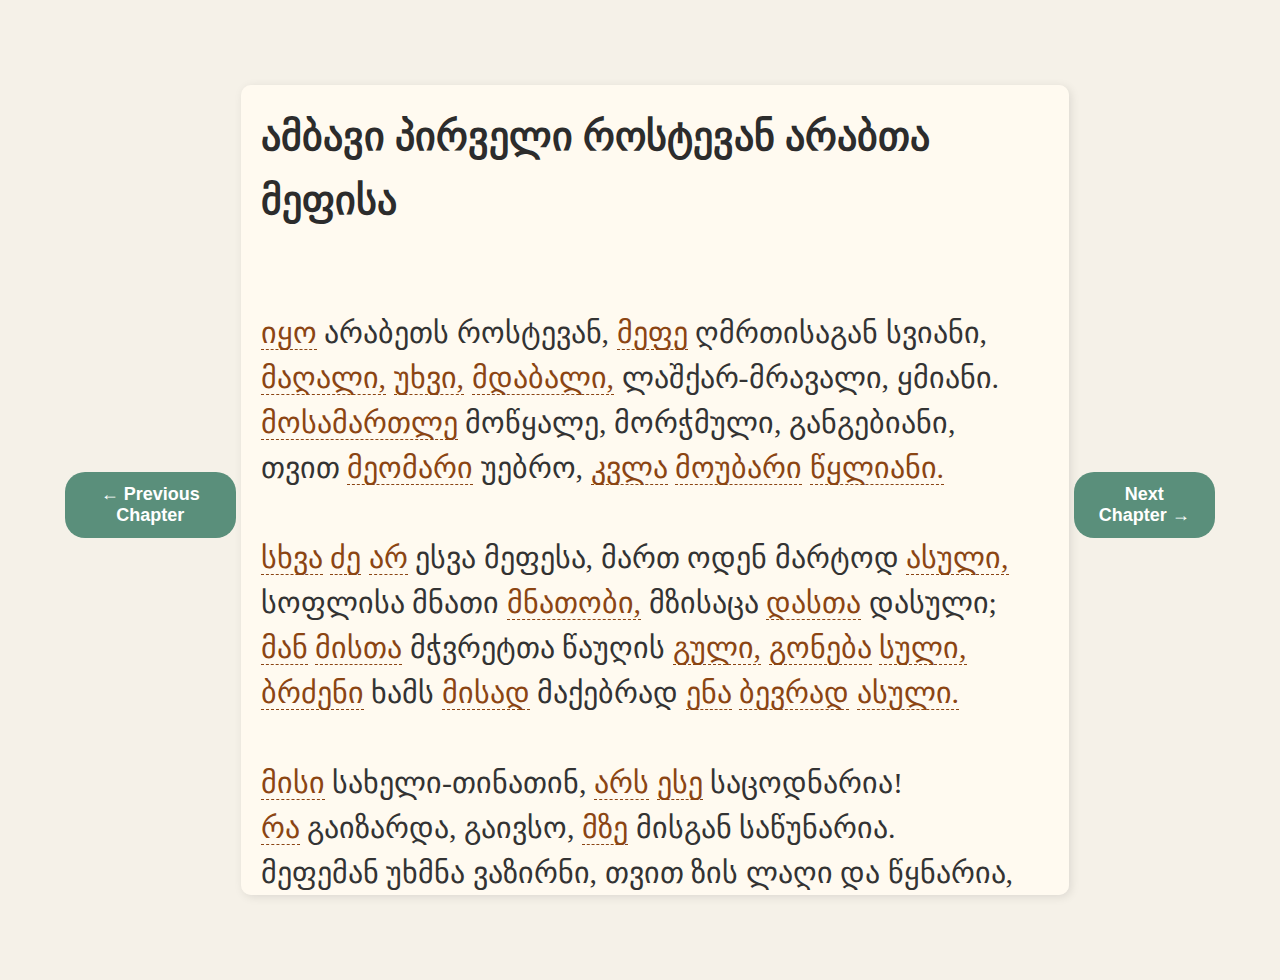
<file: page2.html>
<!DOCTYPE html>

<html lang="en">
<head>
<meta charset="utf-8"/>
<meta content="width=device-width, initial-scale=1.0" name="viewport"/>
<title>Poem - Page 2</title>
<link href="style.css" rel="stylesheet"/>
<style>
   body {
    font-family: Arial, sans-serif;
    margin: 40px;
    text-align: center;
    background-color: #f5f1e8; /* Soft warm background */
    color: #333; /* Dark gray text for readability */
    }

    .container {
        max-width: 1400px;
        margin: auto;
        padding: 20px;
    }

    .poem {
        font-family: Georgia, serif; /* More readable font */
        font-size: 20px; /* Slightly larger font */
        text-align: left;
        line-height: 1.6; /* Increase line spacing */
        max-width: 900px;
        margin: auto;
        color: #2c2c2c; /* Softer black */
        padding: 20px;
        background: #fffaf0; /* Light cream for contrast */
        border-radius: 10px;
        box-shadow: 2px 2px 10px rgba(0, 0, 0, 0.1);
    }

    .poem a {
        color: #8b4513; /* Warm brown for links */
        text-decoration: none;
        border-bottom: 1px dashed #8b4513; /* Subtle underline */
        transition: color 0.3s ease-in-out;
    }

    .poem a:hover {
        color: #d2691e; /* Slightly brighter on hover */
        border-bottom: 1px solid #d2691e;
    }

    .pagination {
        margin-top: 30px;
    }

    .pagination a {
        text-decoration: none;
        background-color: #5a8f7b; /* Softer green */
        color: white;
        padding: 12px 24px;
        margin: 5px;
        border-radius: 20px;
        font-size: 18px;
        display: inline-block;
        font-weight: bold;
        transition: background 0.3s ease-in-out;
    }

    .pagination a:hover {
        background-color: #487567; /* Darker shade on hover */
    }
</style>
</head>
<body>
<div class="container">
    <div>
        <div class="pagination">
            <a href="index.html">← Previous Chapter</a>
        </div>
    </div>
<div class="poem">

<h1 class="chapter-title">ამბავი პირველი როსტევან არაბთა მეფისა</h1> <br/>
   
    <p>
        
        <br /><a href="https://en.wiktionary.org/wiki/იყო" target="_blank">იყო</a> არაბეთს როსტევან, <a href="https://en.wiktionary.org/wiki/მეფე" target="_blank">მეფე</a> ღმრთისაგან სვიანი, 
        <br /><a href="https://en.wiktionary.org/wiki/მაღალი" target="_blank">მაღალი,</a> <a href="https://en.wiktionary.org/wiki/უხვი" target="_blank">უხვი,</a> <a href="https://en.wiktionary.org/wiki/მდაბალი" target="_blank">მდაბალი,</a> ლაშქარ-მრავალი, ყმიანი. 
        <br /><a href="https://en.wiktionary.org/wiki/მოსამართლე" target="_blank">მოსამართლე</a> მოწყალე, მორჭმული, განგებიანი, 
        <br />თვით <a href="https://en.wiktionary.org/wiki/მეომარი" target="_blank">მეომარი</a> უებრო, <a href="https://en.wiktionary.org/wiki/კვლა" target="_blank">კვლა</a> <a href="https://en.wiktionary.org/wiki/მოუბარი" target="_blank">მოუბარი</a> <a href="https://en.wiktionary.org/wiki/წყლიანი" target="_blank">წყლიანი.</a> 
<br />
        <br /><a href="https://en.wiktionary.org/wiki/სხვა" target="_blank">სხვა</a> <a href="https://en.wiktionary.org/wiki/ძე" target="_blank">ძე</a> <a href="https://en.wiktionary.org/wiki/არ" target="_blank">არ</a> ესვა მეფესა, მართ ოდენ მარტოდ <a href="https://en.wiktionary.org/wiki/ასული" target="_blank">ასული,</a> 
        <br />სოფლისა მნათი <a href="https://en.wiktionary.org/wiki/მნათობი" target="_blank">მნათობი,</a> მზისაცა <a href="https://en.wiktionary.org/wiki/დასი" target="_blank">დასთა</a> დასული; 
        <br /><a href="https://en.wiktionary.org/wiki/მან" target="_blank">მან</a> <a href="https://en.wiktionary.org/wiki/მისი" target="_blank">მისთა</a> მჭვრეტთა წაუღის <a href="https://en.wiktionary.org/wiki/გული" target="_blank">გული,</a> <a href="https://en.wiktionary.org/wiki/გონება" target="_blank">გონება</a> <a href="https://en.wiktionary.org/wiki/სული" target="_blank">სული,</a> 
        <br /><a href="https://en.wiktionary.org/wiki/ბრძენი" target="_blank">ბრძენი</a> ხამს <a href="https://en.wiktionary.org/wiki/მისი" target="_blank">მისად</a> მაქებრად <a href="https://en.wiktionary.org/wiki/ენა" target="_blank">ენა</a> <a href="https://en.wiktionary.org/wiki/ბევრი" target="_blank">ბევრად</a> <a href="https://en.wiktionary.org/wiki/ასული" target="_blank">ასული.</a> 
<br />
        <br /><a href="https://en.wiktionary.org/wiki/მისი" target="_blank">მისი</a> სახელი-თინათინ, <a href="https://en.wiktionary.org/wiki/არს" target="_blank">არს</a> <a href="https://en.wiktionary.org/wiki/ესე" target="_blank">ესე</a> საცოდნარია! 
        <br /><a href="https://en.wiktionary.org/wiki/რა" target="_blank">რა</a> გაიზარდა, გაივსო, <a href="https://en.wiktionary.org/wiki/მზე" target="_blank">მზე</a> მისგან საწუნარია. 
        <br />მეფემან უხმნა ვაზირნი, თვით ზის ლაღი და წყნარია, 
        <br /><a href="https://en.wiktionary.org/wiki/გვერდი" target="_blank">გვერდსა</a> დაისხნა, დაუწყო <a href="https://en.wiktionary.org/wiki/მათ" target="_blank">მათ</a> <a href="https://en.wiktionary.org/wiki/ამო" target="_blank">ამო</a> საუბნარია. 
<br />
        <br />უბრძანა: მგკითხავ საქმესა, ერთგან სასაუბნაროსა: 
        <br /><a href="https://en.wiktionary.org/wiki/რა" target="_blank">რა</a> ვარდმან <a href="https://en.wiktionary.org/wiki/მისი" target="_blank">მისი</a> <a href="https://en.wiktionary.org/wiki/ყვავილი" target="_blank">ყვავილი</a> გაახმოს, დაამჭნაროსა, 
        <br /><a href="https://en.wiktionary.org/wiki/იგი" target="_blank">იგი</a> <a href="https://en.wiktionary.org/wiki/წავა" target="_blank">წავა</a> <a href="https://en.wiktionary.org/wiki/სხვა" target="_blank">სხვა</a> <a href="https://en.wiktionary.org/wiki/მოვა" target="_blank">მოვა</a> ტურფასა საბაღნაროსა; 
        <br /><a href="https://en.wiktionary.org/wiki/მზე" target="_blank">მზე</a> ჩაგვისვენდა, <a href="https://en.wiktionary.org/wiki/ბნელი" target="_blank">ბნელსა</a> ვსვჭვრეტთ ღამესა უთენაროსა 
<br />
        <br />მმე გარდასრულვარ, <a href="https://en.wiktionary.org/wiki/სიბერე" target="_blank">სიბერე</a> მჭირს, <a href="https://en.wiktionary.org/wiki/ჭირი" target="_blank">ჭირთა</a> <a href="https://en.wiktionary.org/wiki/უფრო" target="_blank">უფრო</a> ძნელია, 
        <br /><a href="https://en.wiktionary.org/wiki/დღეს" target="_blank">დღეს</a> <a href="https://en.wiktionary.org/wiki/არა" target="_blank">არა,</a> ხვალე მოვკვდები, <a href="https://en.wiktionary.org/wiki/სოფელი" target="_blank">სოფელი</a> ასრე მქმნელია; 
        <br />რაღაა <a href="https://en.wiktionary.org/wiki/იგი" target="_blank">იგი</a> სანათლე, რასაცა <a href="https://en.wiktionary.org/wiki/ახლავს" target="_blank">ახლავს</a> ბნელია?! 
        <br /><a href="https://en.wiktionary.org/wiki/ჩემი" target="_blank">ჩემი</a> <a href="https://en.wiktionary.org/wiki/ძე" target="_blank">ძე</a> დავსვათ ხელმწიფედ, ვისგან <a href="https://en.wiktionary.org/wiki/მზე" target="_blank">მზე</a> საწუნელიან. 
<br />
        <br />ვაზირთა ჰკადრეს: მმეფეო, <a href="https://en.wiktionary.org/wiki/რად" target="_blank">რად</a> ჰბრძანეთ <a href="https://en.wiktionary.org/wiki/თქვენი" target="_blank">თქვენი</a> <a href="https://en.wiktionary.org/wiki/ბერობა" target="_blank">ბერობა?</a> 
        <br /><a href="https://en.wiktionary.org/wiki/ვარდი" target="_blank">ვარდი</a> <a href="https://en.wiktionary.org/wiki/თუ" target="_blank">თუ</a> გახმეს, ეგრეცა გვმართებს მისივე ჯერობა: 
        <br />მისივე მეტობს <a href="https://en.wiktionary.org/wiki/ყვავილი" target="_blank">ყვავილთა</a> <a href="https://en.wiktionary.org/wiki/სული" target="_blank">სული</a> <a href="https://en.wiktionary.org/wiki/ტურფა" target="_blank">ტურფა</a> ფერობა. 
        <br />მთვარესა მცხრალსა ვარსკვლავმან ვითამცა ჰკადრა მტერობა?! 
<br />
        <br />მმაგას <a href="https://en.wiktionary.org/wiki/ნუ" target="_blank">ნუ</a> ჰბრაძანებთ, მეფეო, ჯერთ <a href="https://en.wiktionary.org/wiki/ვარდი" target="_blank">ვარდი</a> <a href="https://en.wiktionary.org/wiki/არ" target="_blank">არ</a> დაგჭნობია, 
        <br /><a href="https://en.wiktionary.org/wiki/თქვენი" target="_blank">თქვენი</a> <a href="https://en.wiktionary.org/wiki/თათბირი" target="_blank">თათბირი</a> ავიცა სხვისა კარგისა მჯობია; 
        <br />ხმგანაღამცა საქმნელად, რაცა <a href="https://en.wiktionary.org/wiki/თქვენ" target="_blank">თქვენ</a> <a href="https://en.wiktionary.org/wiki/გული" target="_blank">გულსა</a> გლმობია: 
        <br /><a href="https://en.wiktionary.org/wiki/სჯობს" target="_blank">სჯობს</a> <a href="https://en.wiktionary.org/wiki/მას" target="_blank">მას</a> მიეც <a href="https://en.wiktionary.org/wiki/მეფობა" target="_blank">მეფობა,</a> ვისგან <a href="https://en.wiktionary.org/wiki/მზე" target="_blank">მზე</a> შენაფლობია. 
<br />
        <br />მთუცა ქალია ხელმწიფედ მართ ღმრთისა დანაბადია; 
        <br /><a href="https://en.wiktionary.org/wiki/არ" target="_blank">არ</a> გათნევთ, <a href="https://en.wiktionary.org/wiki/იცის" target="_blank">იცის</a> <a href="https://en.wiktionary.org/wiki/მეფობა" target="_blank">მეფობა,</a> უთქვენოდ გვითქვამს <a href="https://en.wiktionary.org/wiki/კვლა" target="_blank">კვლა</a> <a href="https://en.wiktionary.org/wiki/დია" target="_blank">დია;</a> 
        <br /><a href="https://en.wiktionary.org/wiki/შუქი" target="_blank">შუქთა</a> მისთაებრ საქმეცა <a href="https://en.wiktionary.org/wiki/მისი" target="_blank">მისი</a> მზებრ განაცხადია. 
        <br /><a href="https://en.wiktionary.org/wiki/ლეკვი" target="_blank">ლეკვი</a> ლომისა სწორია, ძუ <a href="https://en.wiktionary.org/wiki/იყოს" target="_blank">იყოს,</a> თუნხვადიან. 
<br />
        <br /><a href="https://en.wiktionary.org/wiki/ავთანდილ" target="_blank">ავთანდილ</a> <a href="https://en.wiktionary.org/wiki/იყო" target="_blank">იყო</a> სპასპეტი, <a href="https://en.wiktionary.org/wiki/ძე" target="_blank">ძე</a> ამირ-სპასალარისა, 
        <br />საროსა მჯობი ნაზარდი, <a href="https://en.wiktionary.org/wiki/მსგავსი" target="_blank">მსგავსი</a> მზისა მთვარისა, 
        <br />ჯერთ უწვერული, სადარო ბროლ-მინა საცნობარისა; 
        <br /><a href="https://en.wiktionary.org/wiki/მას" target="_blank">მას</a> თინათინის <a href="https://en.wiktionary.org/wiki/გონება" target="_blank">გონება</a> ჰკლავიდის <a href="https://en.wiktionary.org/wiki/წამწამი" target="_blank">წამწამთა</a> ჯარისა. 
<br />
        <br /><a href="https://en.wiktionary.org/wiki/გული" target="_blank">გულსა</a> <a href="https://en.wiktionary.org/wiki/მისი" target="_blank">მისსა</a> მიჯნურობა <a href="https://en.wiktionary.org/wiki/მისი" target="_blank">მისი</a> ჰქონდამალულად; 
        <br /><a href="https://en.wiktionary.org/wiki/რა" target="_blank">რა</a> მოშორდის, <a href="https://en.wiktionary.org/wiki/ვერ" target="_blank">ვერ</a> -მჭვრეტელმან <a href="https://en.wiktionary.org/wiki/ვარდი" target="_blank">ვარდი</a> შექმნის ფერ-ნაკლულად; 
        <br />ნახის, <a href="https://en.wiktionary.org/wiki/ცეცხლი" target="_blank">ცეცხლი</a> გაუახლდის, <a href="https://en.wiktionary.org/wiki/წყლული" target="_blank">წყლული</a> გახდის <a href="https://en.wiktionary.org/wiki/უფრო" target="_blank">უფრო</a> <a href="https://en.wiktionary.org/wiki/წყლული" target="_blank">წყლულად.</a> 
        <br />საბრალოა, <a href="https://en.wiktionary.org/wiki/სიყვარული" target="_blank">სიყვარული</a> <a href="https://en.wiktionary.org/wiki/კაცი" target="_blank">კაცსა</a> შეიქმს გულ-მოკლულად! 
<br />
        <br /><a href="https://en.wiktionary.org/wiki/რა" target="_blank">რა</a> <a href="https://en.wiktionary.org/wiki/მეფედ" target="_blank">მეფედ</a> დასმა მეფემან ბრძანა მისისა ქალისა, 
        <br />ავთანდილს მიხვსიამე, ვსება სჭირს <a href="https://en.wiktionary.org/wiki/მის" target="_blank">მის</a> სოქალისა; 
        <br /><a href="https://en.wiktionary.org/wiki/თქვა" target="_blank">თქვა:</a> მზედა-ზემომხვდების <a href="https://en.wiktionary.org/wiki/ნახვა" target="_blank">ნახვა</a> <a href="https://en.wiktionary.org/wiki/მის" target="_blank">მის</a> ბროლ-ფიქალისა, 
        <br /><a href="https://en.wiktionary.org/wiki/ნუთუ" target="_blank">ნუთუ</a> მით ვპოვო <a href="https://en.wiktionary.org/wiki/წამალი" target="_blank">წამალი</a> <a href="https://en.wiktionary.org/wiki/მე" target="_blank">მე</a> ჩემის ფერ-გამქრქალისა!ნ 
<br />
        <br />არაბეთს გასცა <a href="https://en.wiktionary.org/wiki/ბრძანება" target="_blank">ბრძანება</a> დიდმან <a href="https://en.wiktionary.org/wiki/არაბი" target="_blank">არაბთა</a> მფლობელმან: 
        <br />მთინათინ <a href="https://en.wiktionary.org/wiki/ჩემი" target="_blank">ჩემი</a> ხელმწიფედ დავსვი <a href="https://en.wiktionary.org/wiki/მე" target="_blank">მე,</a> მისმან მშობელმან; 
        <br /><a href="https://en.wiktionary.org/wiki/მან" target="_blank">მან</a> განანათლნეს <a href="https://en.wiktionary.org/wiki/ყოველი" target="_blank">ყოველნი,</a> <a href="https://en.wiktionary.org/wiki/ვით" target="_blank">ვით</a> მზემან მანათობელმან. 
        <br /><a href="https://en.wiktionary.org/wiki/მოდი" target="_blank">მოდი</a> ნახეთ ყოველმან შემსხმელმან, შემამკობელმან!ნ 
<br />
        <br />მოვიდეს <a href="https://en.wiktionary.org/wiki/სრული" target="_blank">სრულნი</a> <a href="https://en.wiktionary.org/wiki/არაბი" target="_blank">არაბნი,</a> <a href="https://en.wiktionary.org/wiki/ჯარი" target="_blank">ჯარი</a> გამრავლხასისა: 
        <br /><a href="https://en.wiktionary.org/wiki/ავთანდილ" target="_blank">ავთანდილ</a> პირ-მზე, სპასპეტი ლაშქრისა ბევრ-ათასისა, 
        <br />ვაზირი სოგრატ, <a href="https://en.wiktionary.org/wiki/მოახლე" target="_blank">მოახლე</a> მეფისა <a href="https://en.wiktionary.org/wiki/დასი" target="_blank">დასთა</a> დასისა; 
        <br /><a href="https://en.wiktionary.org/wiki/მათ" target="_blank">მათ</a> რომე დადგეს საჯდომი, თქვეს: მუთქმელია ფასისა!ნ 
<br />
        <br />თინათინ <a href="https://en.wiktionary.org/wiki/მიჰყავს" target="_blank">მიჰყავს</a> მამასა პირითა მით ნათელითა, 
        <br />დასვა <a href="https://en.wiktionary.org/wiki/თავი" target="_blank">თავსა</a> <a href="https://en.wiktionary.org/wiki/გვირგვინი" target="_blank">გვირგვინი</a> დასდგა თავისა ხელითა, 
        <br />მისცა <a href="https://en.wiktionary.org/wiki/სკიპტრა" target="_blank">სკიპტრა</a> შემოსა <a href="https://en.wiktionary.org/wiki/მეფეთა" target="_blank">მეფეთა</a> სამოსელითა. 
        <br /><a href="https://en.wiktionary.org/wiki/ქალი" target="_blank">ქალი</a> მზეებრ სჭვრეტს <a href="https://en.wiktionary.org/wiki/ყოველი" target="_blank">ყოველთა</a> ცნობითა ბრძნად მხედველითა. 
<br />
        <br />უკუდგეს თაყვანის-სცეს მეფემან <a href="https://en.wiktionary.org/wiki/მისი" target="_blank">მისთა</a> სპათა, 
        <br />დალოცეს <a href="https://en.wiktionary.org/wiki/მეფედ" target="_blank">მეფედ</a> დასვეს, ქება უთხრეს სხვაგნით სხვათა, 
        <br /><a href="https://en.wiktionary.org/wiki/ბუკი" target="_blank">ბუკსა</a> ჰკრეს წინწილანი დაატკბობდეს <a href="https://en.wiktionary.org/wiki/მათი" target="_blank">მათთა</a> ხმათა. 
        <br /><a href="https://en.wiktionary.org/wiki/ქალი" target="_blank">ქალი</a> ტირს <a href="https://en.wiktionary.org/wiki/ცრემლი" target="_blank">ცრემლსა</a> აფრქვევს, ხრის ყორნისა ბოლო-ფრთათა. 
<br />
        <br />მამისა <a href="https://en.wiktionary.org/wiki/ტახტი" target="_blank">ტახტსა</a> საჯდომად <a href="https://en.wiktionary.org/wiki/თავი" target="_blank">თავი</a> <a href="https://en.wiktionary.org/wiki/არ" target="_blank">არ</a> ეღირსებოდა, 
        <br />ამად ტირს, <a href="https://en.wiktionary.org/wiki/ბაღი" target="_blank">ბაღი</a> ვარდისა ცრემლითა აივსებოდა; 
        <br /><a href="https://en.wiktionary.org/wiki/მეფე" target="_blank">მეფე</a> სწვრთის: ნმამა <a href="https://en.wiktionary.org/wiki/ყოველი" target="_blank">ყოველი</a> ძისაგან ითავსებოდა, 
        <br />ამისად ქმნამდის დამწველი <a href="https://en.wiktionary.org/wiki/ცეცხლი" target="_blank">ცეცხლი</a> <a href="https://en.wiktionary.org/wiki/არ" target="_blank">არ</a> დამევსებოდან. 
<br />
        <br />უბრძანა: მნუ სტირ, ასულო, ისმინე <a href="https://en.wiktionary.org/wiki/ჩემი" target="_blank">ჩემი</a> თხრობილი: 
        <br /><a href="https://en.wiktionary.org/wiki/დღეს" target="_blank">დღეს</a> <a href="https://en.wiktionary.org/wiki/შენ" target="_blank">შენ</a> <a href="https://en.wiktionary.org/wiki/ხარ" target="_blank">ხარ</a> <a href="https://en.wiktionary.org/wiki/მეფე" target="_blank">მეფე</a> არაბეთს, ჩემგან ხელმწიფედ ხმობილი, 
        <br />აქათგან <a href="https://en.wiktionary.org/wiki/ესე" target="_blank">ესე</a> <a href="https://en.wiktionary.org/wiki/სამეფო" target="_blank">სამეფო</a> შენია მართ მონდობილი. 
        <br />ხარმცა ბრძანად მქმნელი საქმისა, იყავ <a href="https://en.wiktionary.org/wiki/წყნარი" target="_blank">წყნარი</a> <a href="https://en.wiktionary.org/wiki/ცნობილი" target="_blank">ცნობილი!</a> 
<br />
        <br />მვარდთა <a href="https://en.wiktionary.org/wiki/ნეხვი" target="_blank">ნეხვთა</a> ვინათგან <a href="https://en.wiktionary.org/wiki/მზე" target="_blank">მზე</a> <a href="https://en.wiktionary.org/wiki/სწორად" target="_blank">სწორად</a> მოეფინების, 
        <br /><a href="https://en.wiktionary.org/wiki/დიდი" target="_blank">დიდთა</a> <a href="https://en.wiktionary.org/wiki/წვრილი" target="_blank">წვრილთა</a> წყალობა შენმცა <a href="https://en.wiktionary.org/wiki/ნუ" target="_blank">ნუ</a> მოგეწყინების! 
        <br /><a href="https://en.wiktionary.org/wiki/უხვი" target="_blank">უხვი</a> <a href="https://en.wiktionary.org/wiki/ახსნილი" target="_blank">ახსნილსა</a> დააბამს, <a href="https://en.wiktionary.org/wiki/იგი" target="_blank">იგი</a> თვით ებნის, <a href="https://en.wiktionary.org/wiki/ვინ" target="_blank">ვინ</a> ების. 
        <br /><a href="https://en.wiktionary.org/wiki/უხვად" target="_blank">უხვად</a> გასცემდი, ზღვათაცა შესდის გაედინების. 
<br />
        <br />მმეფეთა შიგან <a href="https://en.wiktionary.org/wiki/სიუხვე" target="_blank">სიუხვე,</a> <a href="https://en.wiktionary.org/wiki/ვით" target="_blank">ვით</a> ედემს <a href="https://en.wiktionary.org/wiki/ალვა" target="_blank">ალვა,</a> რგულია: 
        <br /><a href="https://en.wiktionary.org/wiki/უხვი" target="_blank">უხვსა</a> მორჩილობს <a href="https://en.wiktionary.org/wiki/ყოველი" target="_blank">ყოველი,</a> იგიცა, <a href="https://en.wiktionary.org/wiki/ვინ" target="_blank">ვინ</a> ორგულია; 
        <br />სმა-ჭამა--დიდად შესარგი, <a href="https://en.wiktionary.org/wiki/დება" target="_blank">დება</a> <a href="https://en.wiktionary.org/wiki/რა" target="_blank">რა</a> სავარგულია?! 
        <br />რასაცა გასცემ, შენია; <a href="https://en.wiktionary.org/wiki/რაც" target="_blank">რაც</a> <a href="https://en.wiktionary.org/wiki/არა" target="_blank">არა,</a> დაკარგულია!ნ 
<br />
        <br /><a href="https://en.wiktionary.org/wiki/ამა" target="_blank">ამა</a> მამისა სწავლასა <a href="https://en.wiktionary.org/wiki/ქალი" target="_blank">ქალი</a> ბრძნად მოისმინებდა, 
        <br /><a href="https://en.wiktionary.org/wiki/ყური" target="_blank">ყურსა</a> უპყრობდა, ისმენდა,წვრთასა <a href="https://en.wiktionary.org/wiki/არ" target="_blank">არ</a> მოიწყინებდა; 
        <br /><a href="https://en.wiktionary.org/wiki/მეფე" target="_blank">მეფე</a> ხმასა მღერასა იქმს, <a href="https://en.wiktionary.org/wiki/მეტად" target="_blank">მეტად</a> მოილხინებდა; 
        <br />თინათინ მზესა სწუნობდა, <a href="https://en.wiktionary.org/wiki/მაგრა" target="_blank">მაგრა</a> <a href="https://en.wiktionary.org/wiki/მზე" target="_blank">მზე</a> თინათინებდა. 
<br />
        <br />მოიხმო <a href="https://en.wiktionary.org/wiki/მისი" target="_blank">მისი</a> გამზრდელი, <a href="https://en.wiktionary.org/wiki/ერთგული" target="_blank">ერთგული,</a> ნაერთგულევი, 
        <br />უბრძანა: მჩემი საჭურჭლე, შენგან დანაბეჭდულევი, 
        <br />მომართვი <a href="https://en.wiktionary.org/wiki/ჩემი" target="_blank">ჩემი</a> ყველაი, <a href="https://en.wiktionary.org/wiki/ჩემი" target="_blank">ჩემი</a> ნაუფლისწულევინ. 
        <br />მოართვეს, გასცა <a href="https://en.wiktionary.org/wiki/უზომო" target="_blank">უზომო,</a> უანგარიშო, ულევი. 
<br />
        <br /><a href="https://en.wiktionary.org/wiki/მას" target="_blank">მას</a> <a href="https://en.wiktionary.org/wiki/დღე" target="_blank">დღე</a> გასცემს ყველაკასა სივაჟისა მოგებულსა, 
        <br />რომე <a href="https://en.wiktionary.org/wiki/სრულად" target="_blank">სრულად</a> ამოაგებს მცირესა <a href="https://en.wiktionary.org/wiki/დიდებული" target="_blank">დიდებულსა.</a> 
        <br />მერმე ბრძანა: მვიქმ საქმესა, მამისაგან სწავლებულსა, 
        <br /><a href="https://en.wiktionary.org/wiki/ჩემი" target="_blank">ჩემსა</a> ნუვინ <a href="https://en.wiktionary.org/wiki/ნუ" target="_blank">ნუ</a> <a href="https://en.wiktionary.org/wiki/დამალავს" target="_blank">დამალავს</a> საჭურჭლესა დადებულსან. 
<br />
        <br />უბრძანა: მწადით, გახსენით, რაცა <a href="https://en.wiktionary.org/wiki/სად" target="_blank">სად</a> საჭურჭლენია! 
        <br />ამილახორო, მოასხი რემა, <a href="https://en.wiktionary.org/wiki/ჯოგი" target="_blank">ჯოგი</a> ცხენია!ნ 
        <br />მოიღეს, გასცა <a href="https://en.wiktionary.org/wiki/უზომო" target="_blank">უზომო,</a> <a href="https://en.wiktionary.org/wiki/სიუხვე" target="_blank">სიუხვე</a> <a href="https://en.wiktionary.org/wiki/არ" target="_blank">არ</a> მოსწყენია. 
        <br /><a href="https://en.wiktionary.org/wiki/ლარი" target="_blank">ლარსა</a> ჰხვეტდიან <a href="https://en.wiktionary.org/wiki/ლაშქარი" target="_blank">ლაშქარნი,</a> მართ ვითა მეკობრენია. 
<br />
        <br />ალაფობდეს საჭურჭლესა <a href="https://en.wiktionary.org/wiki/მისი" target="_blank">მისსა,</a> ვითა ნათურქალსა, 
        <br /><a href="https://en.wiktionary.org/wiki/მას" target="_blank">მას</a> <a href="https://en.wiktionary.org/wiki/ტაიჭი" target="_blank">ტაიჭსა</a> <a href="https://en.wiktionary.org/wiki/არაბული" target="_blank">არაბულსა,</a> ქვე-ნაბამსა, ნასუქალსა; 
        <br />რომე ჰგვანსიუხვითა <a href="https://en.wiktionary.org/wiki/ბუქი" target="_blank">ბუქსა,</a> ზეცით ნაბუქალსა; 
<br />
        <br /><a href="https://en.wiktionary.org/wiki/არ" target="_blank">არ</a> დაარჩენს ცალიერსა <a href="https://en.wiktionary.org/wiki/არ" target="_blank">არ</a> ყმასა არცა <a href="https://en.wiktionary.org/wiki/ქალი" target="_blank">ქალსა.</a> 
<br />
        <br /><a href="https://en.wiktionary.org/wiki/დღე" target="_blank">დღე</a> <a href="https://en.wiktionary.org/wiki/ერთ" target="_blank">ერთ</a> გარდახდა. პურობა, სმა-ჭამა <a href="https://en.wiktionary.org/wiki/იყო" target="_blank">იყო,</a> ხილობა, 
        <br /><a href="https://en.wiktionary.org/wiki/ნადიმი" target="_blank">ნადიმად</a> მსხდომთა <a href="https://en.wiktionary.org/wiki/ლაშქარი" target="_blank">ლაშქართა</a> მუნ <a href="https://en.wiktionary.org/wiki/დიდი" target="_blank">დიდი</a> შემოყრილობა. 
        <br />მეფემან <a href="https://en.wiktionary.org/wiki/თავი" target="_blank">თავი</a> დაჰკიჰქონდაღრეჯილობა. 
        <br />მნეტარ, <a href="https://en.wiktionary.org/wiki/რა" target="_blank">რა</a> უმძიმს, <a href="https://en.wiktionary.org/wiki/რა" target="_blank">რა</a> სჭირსო?ნ- შექმნეს ამისი ცილობა. 
<br />
        <br /><a href="https://en.wiktionary.org/wiki/თავი" target="_blank">თავსა</a> ზის პირ-მზე <a href="https://en.wiktionary.org/wiki/ავთანდილ" target="_blank">ავთანდილ,</a> მჭვრეტთაგან მოსანდომია, 
        <br />სპათა სპასპეტი, ჩაუქი, ვითა <a href="https://en.wiktionary.org/wiki/ვეფხი" target="_blank">ვეფხი</a> ლომია; 
        <br />ვაზირი <a href="https://en.wiktionary.org/wiki/ბერი" target="_blank">ბერი</a> სოგრატი თვით მასთანავე მჯდომია. 
        <br />თქვეს, <a href="https://en.wiktionary.org/wiki/თუ" target="_blank">თუ:</a> მრა უმძიმს მეფესა, <a href="https://en.wiktionary.org/wiki/ანუ" target="_blank">ანუ</a> <a href="https://en.wiktionary.org/wiki/რად" target="_blank">რად</a> <a href="https://en.wiktionary.org/wiki/ფერი" target="_blank">ფერი</a> ჰკრთომია?ნ. 
<br />
        <br />თქვეს, <a href="https://en.wiktionary.org/wiki/თუ" target="_blank">თუ:</a> <a href="https://en.wiktionary.org/wiki/მ" target="_blank">მ</a> <a href="https://en.wiktionary.org/wiki/მეფე" target="_blank">მეფე</a> <a href="https://en.wiktionary.org/wiki/ცუდი" target="_blank">ცუდსა</a> რასმე გონებასა ჩავარდნილა, 
        <br /><a href="https://en.wiktionary.org/wiki/თვარა" target="_blank">თვარა</a> აქა სამძიმარი <a href="https://en.wiktionary.org/wiki/მათი" target="_blank">მათი</a> <a href="https://en.wiktionary.org/wiki/ყოლა" target="_blank">ყოლა</a> <a href="https://en.wiktionary.org/wiki/არა" target="_blank">არა</a> ქმნილან. 
        <br /><a href="https://en.wiktionary.org/wiki/ავთანდილ" target="_blank">ავთანდილ</a> <a href="https://en.wiktionary.org/wiki/თქვა" target="_blank">თქვა:</a> მსოგრატ, ვჰკითხოთ, გვითხრას, რადმცა შეგვეცილა? 
        <br />ვჰკადროთ <a href="https://en.wiktionary.org/wiki/რამე" target="_blank">რამე</a> სალაღობო, რასათვისმცა გაგვაწბილა?ნ 
<br />
        <br />ადგეს სოგრატ <a href="https://en.wiktionary.org/wiki/ავთანდილ" target="_blank">ავთანდილ</a> ტანითა მით კენარითა, 
        <br />თვითო აივსეს <a href="https://en.wiktionary.org/wiki/ჭიქები" target="_blank">ჭიქები,</a> მივლენ ქცევითა წყნარითა, 
        <br /><a href="https://en.wiktionary.org/wiki/წინა" target="_blank">წინა</a> მიუსხდეს მუხლ-მოყრით, პირითა მოცინარითა. 
        <br />ვაზირი ლაღობს ენითა, <a href="https://en.wiktionary.org/wiki/წყლიანი" target="_blank">წყლიანად</a> მოუბნარითა: 
<br />
        <br />მდაგიღრეჯია, მეფეო, <a href="https://en.wiktionary.org/wiki/აღარ" target="_blank">აღარ</a> გიცინის პირიო. 
        <br />მართალ <a href="https://en.wiktionary.org/wiki/ხარ" target="_blank">ხარ:</a> წახსაჭურჭლე <a href="https://en.wiktionary.org/wiki/თქვენი" target="_blank">თქვენი</a> <a href="https://en.wiktionary.org/wiki/მძიმე" target="_blank">მძიმე</a> ძვირიო, 
        <br />ყველასა გასცემს <a href="https://en.wiktionary.org/wiki/ასული" target="_blank">ასული</a> <a href="https://en.wiktionary.org/wiki/თქვენი" target="_blank">თქვენი</a> საბოძვარ-ხშირიო; 
        <br />ყოლამცა <a href="https://en.wiktionary.org/wiki/მეფედ" target="_blank">მეფედ</a> <a href="https://en.wiktionary.org/wiki/ნუ" target="_blank">ნუ</a> დასვი ! <a href="https://en.wiktionary.org/wiki/თავი" target="_blank">თავსა</a> <a href="https://en.wiktionary.org/wiki/რად" target="_blank">რად</a> უგდე ჭირიო?ნ 
<br />
        <br /><a href="https://en.wiktionary.org/wiki/რა" target="_blank">რა</a> მეფემან მოისმინა, გაცინებით შემოხედნა, 
        <br />გაუკვირდა: <a href="https://en.wiktionary.org/wiki/ვით" target="_blank">ვით</a> მკადრაო, <a href="https://en.wiktionary.org/wiki/ან" target="_blank">ან</a> სიტყვანი <a href="https://en.wiktionary.org/wiki/ვით" target="_blank">ვით</a> გაბედნა?! 
        <br />მკარგა ჰქმენო,---დაუმადლა, ბრძანებანი უიმედნა,-- 
        <br /><a href="https://en.wiktionary.org/wiki/ჩემი" target="_blank">ჩემი</a> <a href="https://ka.wiktionary.org/wiki/ზრახვა" target="_blank">ზრახვა</a> სიძუნწისა, ტყუის, ვინცა დაიყბედნა! 
<br />
        <br />მეგე <a href="https://en.wiktionary.org/wiki/არ" target="_blank">არ</a> მიმძიმს, ვაზირო, ესეა, რომე მწყენია: 
        <br /><a href="https://en.wiktionary.org/wiki/სიბერე" target="_blank">სიბერე</a> მახლავს, დავლიენ სიყმაწვილისა დღენია, 
        <br /><a href="https://en.wiktionary.org/wiki/კაცი" target="_blank">კაცი</a> <a href="https://en.wiktionary.org/wiki/არ" target="_blank">არ</a> <a href="https://en.wiktionary.org/wiki/არის" target="_blank">არის,</a> სითგანცა საბრძენებელი ჩვენია, 
        <br />რომე <a href="https://en.wiktionary.org/wiki/მას" target="_blank">მას</a> ჩემგან ესწავლნეს სამამაცონი ზნენია. 
<br />
        <br />მერთაი მიზის <a href="https://en.wiktionary.org/wiki/ასული" target="_blank">ასული,</a> ნაზარდი სათუთობითა; 
        <br />ღმერთმან <a href="https://en.wiktionary.org/wiki/არ" target="_blank">არ</a> მომცა <a href="https://en.wiktionary.org/wiki/ყმა" target="_blank">ყმა</a> - <a href="https://en.wiktionary.org/wiki/შვილი" target="_blank">შვილი,</a> - <a href="https://en.wiktionary.org/wiki/ვარ" target="_blank">ვარ</a> საწუთროსა თმობითა, - 
        <br />ანუმცა მგვანმშვილდოსნად, <a href="https://en.wiktionary.org/wiki/ანუ" target="_blank">ანუ</a> <a href="https://en.wiktionary.org/wiki/კვლა" target="_blank">კვლა</a> ბურთაობითა; 
        <br />ცოტასა შემწევს <a href="https://en.wiktionary.org/wiki/ავთანდილ" target="_blank">ავთანდილ</a> ჩემგანვე ნაზარდობითან. 
<br />
        <br /><a href="https://en.wiktionary.org/wiki/ყმა" target="_blank">ყმა</a> მეფისა ბრძანებასა ლაღი <a href="https://en.wiktionary.org/wiki/წყნარად" target="_blank">წყნარად</a> მოისმენდა, 
        <br />თავ-მოდრეკით გაიღიმნა, გაცინება დაუშვენდა, 
        <br /><a href="https://en.wiktionary.org/wiki/თეთრი" target="_blank">თეთრთა</a> კბილთათ გამომაკრთალსა <a href="https://en.wiktionary.org/wiki/შუქი" target="_blank">შუქსა</a> <a href="https://en.wiktionary.org/wiki/ველი" target="_blank">ველად</a> მოაფენდა. 
        <br /><a href="https://en.wiktionary.org/wiki/მეფე" target="_blank">მეფე</a> <a href="https://en.wiktionary.org/wiki/ჰკითხავს" target="_blank">ჰკითხავს:</a> მრას იცინი, <a href="https://en.wiktionary.org/wiki/ანუ" target="_blank">ანუ</a> ჩემგან <a href="https://en.wiktionary.org/wiki/რას" target="_blank">რას</a> შეგრცხვენდა?ნ 
<br />
        <br /><a href="https://en.wiktionary.org/wiki/კვლა" target="_blank">კვლა</a> უბრძანა: მთავსა <a href="https://en.wiktionary.org/wiki/ჩემი" target="_blank">ჩემსა,</a> <a href="https://en.wiktionary.org/wiki/რას" target="_blank">რას</a> იცინი, <a href="https://en.wiktionary.org/wiki/რად" target="_blank">რად</a> დამგმეო?ნ 
        <br />ყმამან ჰკადრა:ნმოგახსენებ ფარმანი მიბოძეო, 
        <br />რაცა გკადრო, <a href="https://en.wiktionary.org/wiki/არ" target="_blank">არ</a> გეწყინოს, <a href="https://en.wiktionary.org/wiki/არ" target="_blank">არ</a> გარისხდე, <a href="https://en.wiktionary.org/wiki/არ" target="_blank">არ</a> გასწყრეო, 
        <br /><a href="https://en.wiktionary.org/wiki/არ" target="_blank">არ</a> გამხადო <a href="https://en.wiktionary.org/wiki/კადნიერად" target="_blank">კადნიერად,</a> <a href="https://en.wiktionary.org/wiki/არ" target="_blank">არ</a> ამიკლო ამაზეონ. 
<br />
        <br />უბრძანა: მრადმცა ვიწყინე <a href="https://en.wiktionary.org/wiki/თქმა" target="_blank">თქმა</a> შენგან საწყინარისა!ნ 
        <br />ფიცა <a href="https://en.wiktionary.org/wiki/მზე" target="_blank">მზე</a> თინათინისა, <a href="https://en.wiktionary.org/wiki/მის" target="_blank">მის</a> მზისა მოწუნარისა. 
        <br /><a href="https://en.wiktionary.org/wiki/ავთანდილ" target="_blank">ავთანდილ</a> <a href="https://en.wiktionary.org/wiki/იტყვის" target="_blank">იტყვის:</a> მდავიწყო კადრება საუბარისა: 
        <br /><a href="https://en.wiktionary.org/wiki/ნუ" target="_blank">ნუ</a> მოჰკვეხ მშვილდოსნობასა, <a href="https://en.wiktionary.org/wiki/თქმა" target="_blank">თქმა</a> <a href="https://en.wiktionary.org/wiki/სჯობს" target="_blank">სჯობს</a> სიტყვისა წყნარისა. 
<br />
        <br />მმიწაცა <a href="https://en.wiktionary.org/wiki/თქვენი" target="_blank">თქვენი</a> <a href="https://en.wiktionary.org/wiki/ავთანდილ" target="_blank">ავთანდილ</a> თქვენს <a href="https://en.wiktionary.org/wiki/წინა" target="_blank">წინა</a> მშვილდოსანია; 
        <br /><a href="https://en.wiktionary.org/wiki/ნაძლევი" target="_blank">ნაძლევი</a> დავდვათ, მოვასხნეთ მოწმად თქვენნივე ყმანია; 
        <br />მოაპარეზედ <a href="https://en.wiktionary.org/wiki/ვინ" target="_blank">ვინ</a> მგავსო? - ცუდნიღა უკუთქმანია. 
        <br />გარდამწყვედელი მისიცა <a href="https://en.wiktionary.org/wiki/ბურთი" target="_blank">ბურთი</a> მოედანია!ნ 
<br />
        <br />- მმე <a href="https://en.wiktionary.org/wiki/არ" target="_blank">არ</a> შეგარჩენ <a href="https://en.wiktionary.org/wiki/შენ" target="_blank">შენ</a> <a href="https://en.wiktionary.org/wiki/ჩემი" target="_blank">ჩემსა</a> მაგისა დაცილებასა. 
        <br />ბრძანე, ვისროლოთ, <a href="https://en.wiktionary.org/wiki/ნუ" target="_blank">ნუ</a> იქმო შედრეკილობა - კლებასა, 
        <br /><a href="https://en.wiktionary.org/wiki/კარგი" target="_blank">კარგთა</a> ყმათასა ვიქმოდეთ მოწმად ჩვენთანა ხლებასა, 
        <br />მერმე გამოჩნდეს მოედანს, ვისძი უთხრობდენ ქებასა!ნ 
<br />
        <br />ავთანდილცა დამორჩილდა, <a href="https://en.wiktionary.org/wiki/საუბარი" target="_blank">საუბარი</a> გარდასწყვიდეს, 
        <br />იცინოდეს, ყმაწვილობდეს, საყვარლად <a href="https://en.wiktionary.org/wiki/კარგად" target="_blank">კარგად</a> ზმიდეს, 
        <br />ნაძლევიცა გააჩინეს, <a href="https://en.wiktionary.org/wiki/ამა" target="_blank">ამა</a> <a href="https://en.wiktionary.org/wiki/პირი" target="_blank">პირსა</a> დაასკვნიდეს: 
        <br />მვინცა <a href="https://en.wiktionary.org/wiki/იყოს" target="_blank">იყოს</a> <a href="https://en.wiktionary.org/wiki/უარესი" target="_blank">უარესი,</a> თავ-შიშველი სამ <a href="https://en.wiktionary.org/wiki/დღე" target="_blank">დღე</a> ვლიდეს!ნ 
<br />
        <br />მონადირეთა უბრძანა: მმინდორნი მოიარენით, 
        <br />დასცევით <a href="https://en.wiktionary.org/wiki/ჯოგი" target="_blank">ჯოგი</a> <a href="https://en.wiktionary.org/wiki/ნადირი" target="_blank">ნადირთა,</a> <a href="https://en.wiktionary.org/wiki/თავი" target="_blank">თავნი</a> ამისთვის არენითნ. 
        <br /><a href="https://en.wiktionary.org/wiki/ლაშქარი" target="_blank">ლაშქარნი</a> სამზოდ აწვივნეს: მმოდით მოიჯარენითნ. 
        <br />გაყარეს <a href="https://en.wiktionary.org/wiki/სმა" target="_blank">სმა</a> <a href="https://en.wiktionary.org/wiki/ნადიმი" target="_blank">ნადიმი.</a> მუნ ამოდ გავიხარენით. 

    </p>
    </div>
        <div class="pagination">
            <a href="page2.html">Next Chapter →</a>
        </div>
    </div>
</body>
</html>
</file>
<file: style.css>
* {
    margin: 0;
    padding: 0;
    box-sizing: border-box;
}

body {
    height: 100vh;
    display: flex;
    justify-content: center;
    align-items: center;
    font-family: Arial, sans-serif;
    background-color: #f4f4f9;
}

.container {
    width: 100%;
    height: 100%;
    display: flex;
    justify-content: center;
    align-items: center;
    overflow: hidden; /* Prevents extra overflow outside container */
}

.poem {
    width: 90%; /* Full width of the container */
    max-width: 1600px; /* Increased max width */
    max-height: 90vh; /* Height limit for the box */
    padding: 30px; /* Padding for aesthetics */
    text-align: center;
    background-color: #ffffff;
    box-shadow: 0 4px 12px rgba(0, 0, 0, 0.1); /* Larger shadow */
    border-radius: 10px; /* Soft corners */
    overflow-y: auto; /* Makes the box scrollable */
}

.poem p {
    font-size: 1.5em; /* Adjusted font size */
    line-height: 1.5; /* Line height for readability */
    color: #333;
}
</file>
